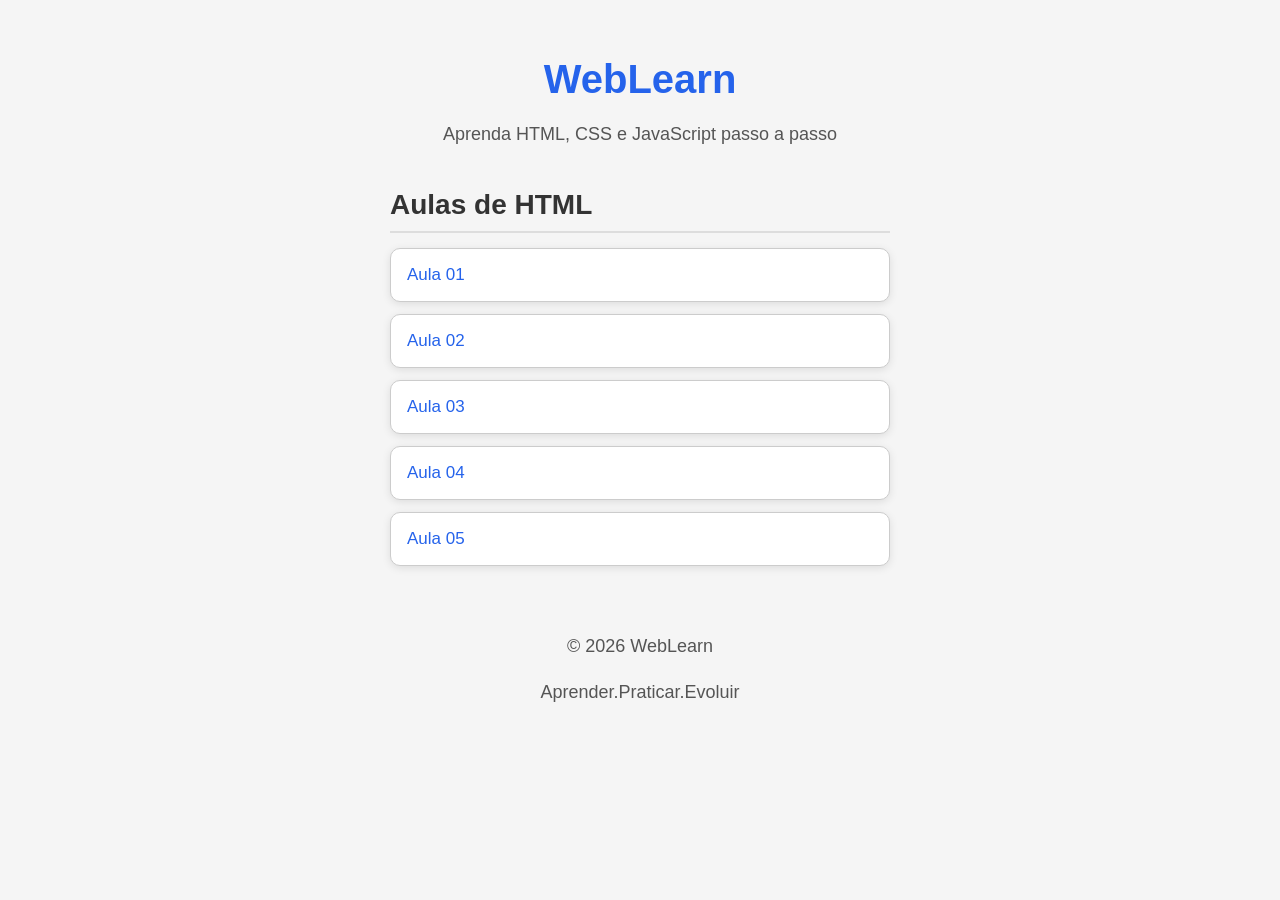
<file: Index.html>
<!DOCTYPE html>
<html lang="pt-MZ">

<head>
  <meta charset="UTF-8">
  <meta name="viewport" content="width=device-width, initial-scale=1">
  <title>WebLearn</title>
  <link rel="stylesheet" href="style.css">
</head>

<body>
  
  <div class="cabecalho">
  <h1>WebLearn</h1>
  
  <p>Aprenda HTML, CSS e JavaScript passo a passo</p>
  </div>
  
  <h2>Aulas de HTML</h2>
  
  <a href="Aula01.html">Aula 01</a>
  <a href="Aula02.html">Aula 02</a>
  <a href="Aula03.html">Aula 03</a>
  <a href="Aula04.html">Aula 04</a>
  <a href="Aula05.html">Aula 05</a>
  
  <br><br>
  <footer>
    <p>© 2026 WebLearn</p>
    <p>Aprender.Praticar.Evoluir</p>
  </footer>
</body>

</html>
</file>
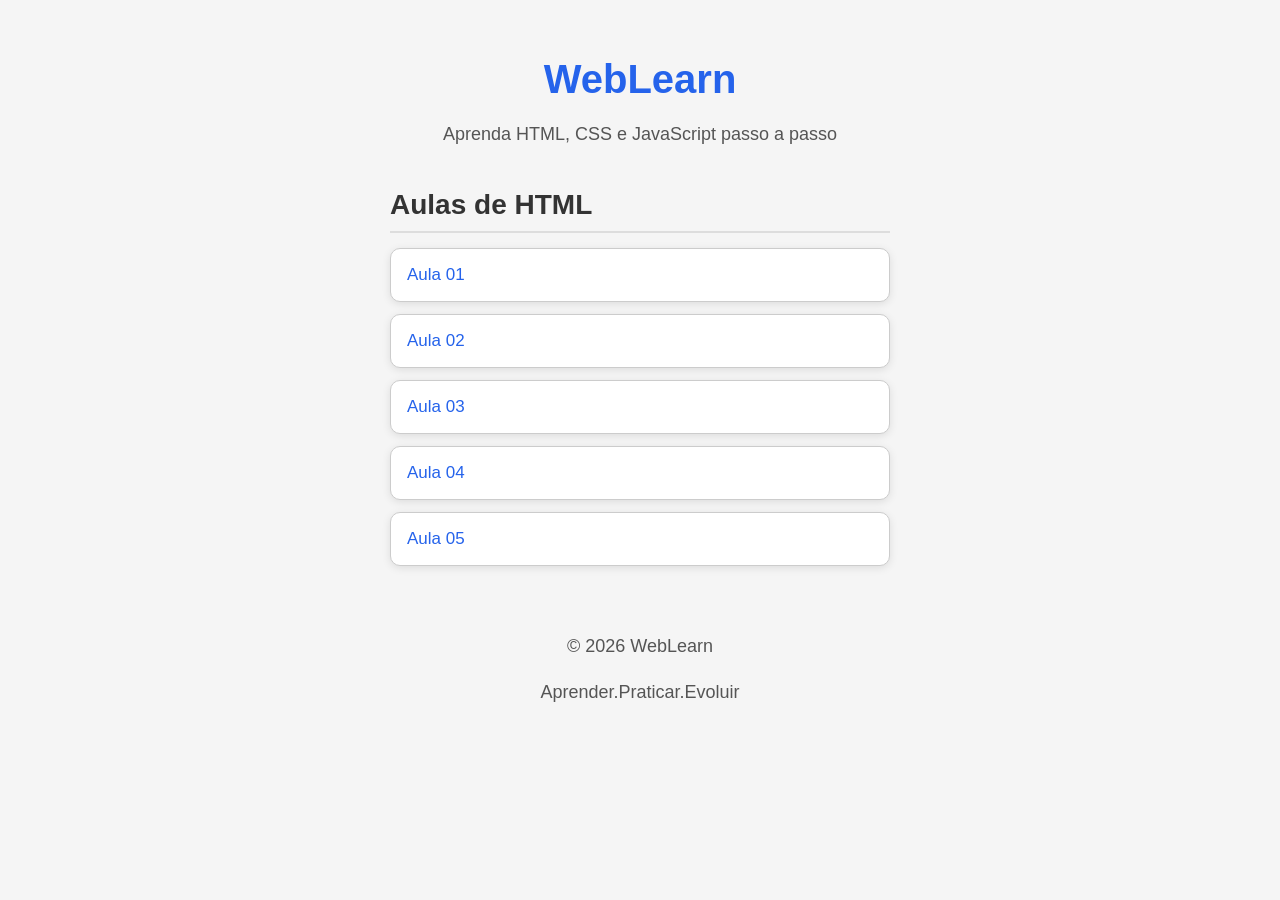
<file: index.html>
<!DOCTYPE html>
<html lang="pt-MZ">

<head>
  <meta name="google-site-verification" content="ET_URR7u-oOW9zGXKzeMF5h7yjJd4vvxtzpNxAhV7Ss" />
  <meta charset="UTF-8">
  <meta name="viewport" content="width=device-width, initial-scale=1">
  <title>WebLearn</title>
  <link rel="stylesheet" href="style.css">
</head>

<body>
  
  <div class="cabecalho">
  <h1>WebLearn</h1>
  
  <p>Aprenda HTML, CSS e JavaScript passo a passo</p>
  </div>
  
  <h2>Aulas de HTML</h2>
  
  <a href="Aula01.html">Aula 01</a>
  <a href="Aula02.html">Aula 02</a>
  <a href="Aula03.html">Aula 03</a>
  <a href="Aula04.html">Aula 04</a>
  <a href="Aula05.html">Aula 05</a>
  
  <br><br>
  <footer>
    <p>© 2026 WebLearn</p>
    <p>Aprender.Praticar.Evoluir</p>
  </footer>
</body>

</html>
</file>
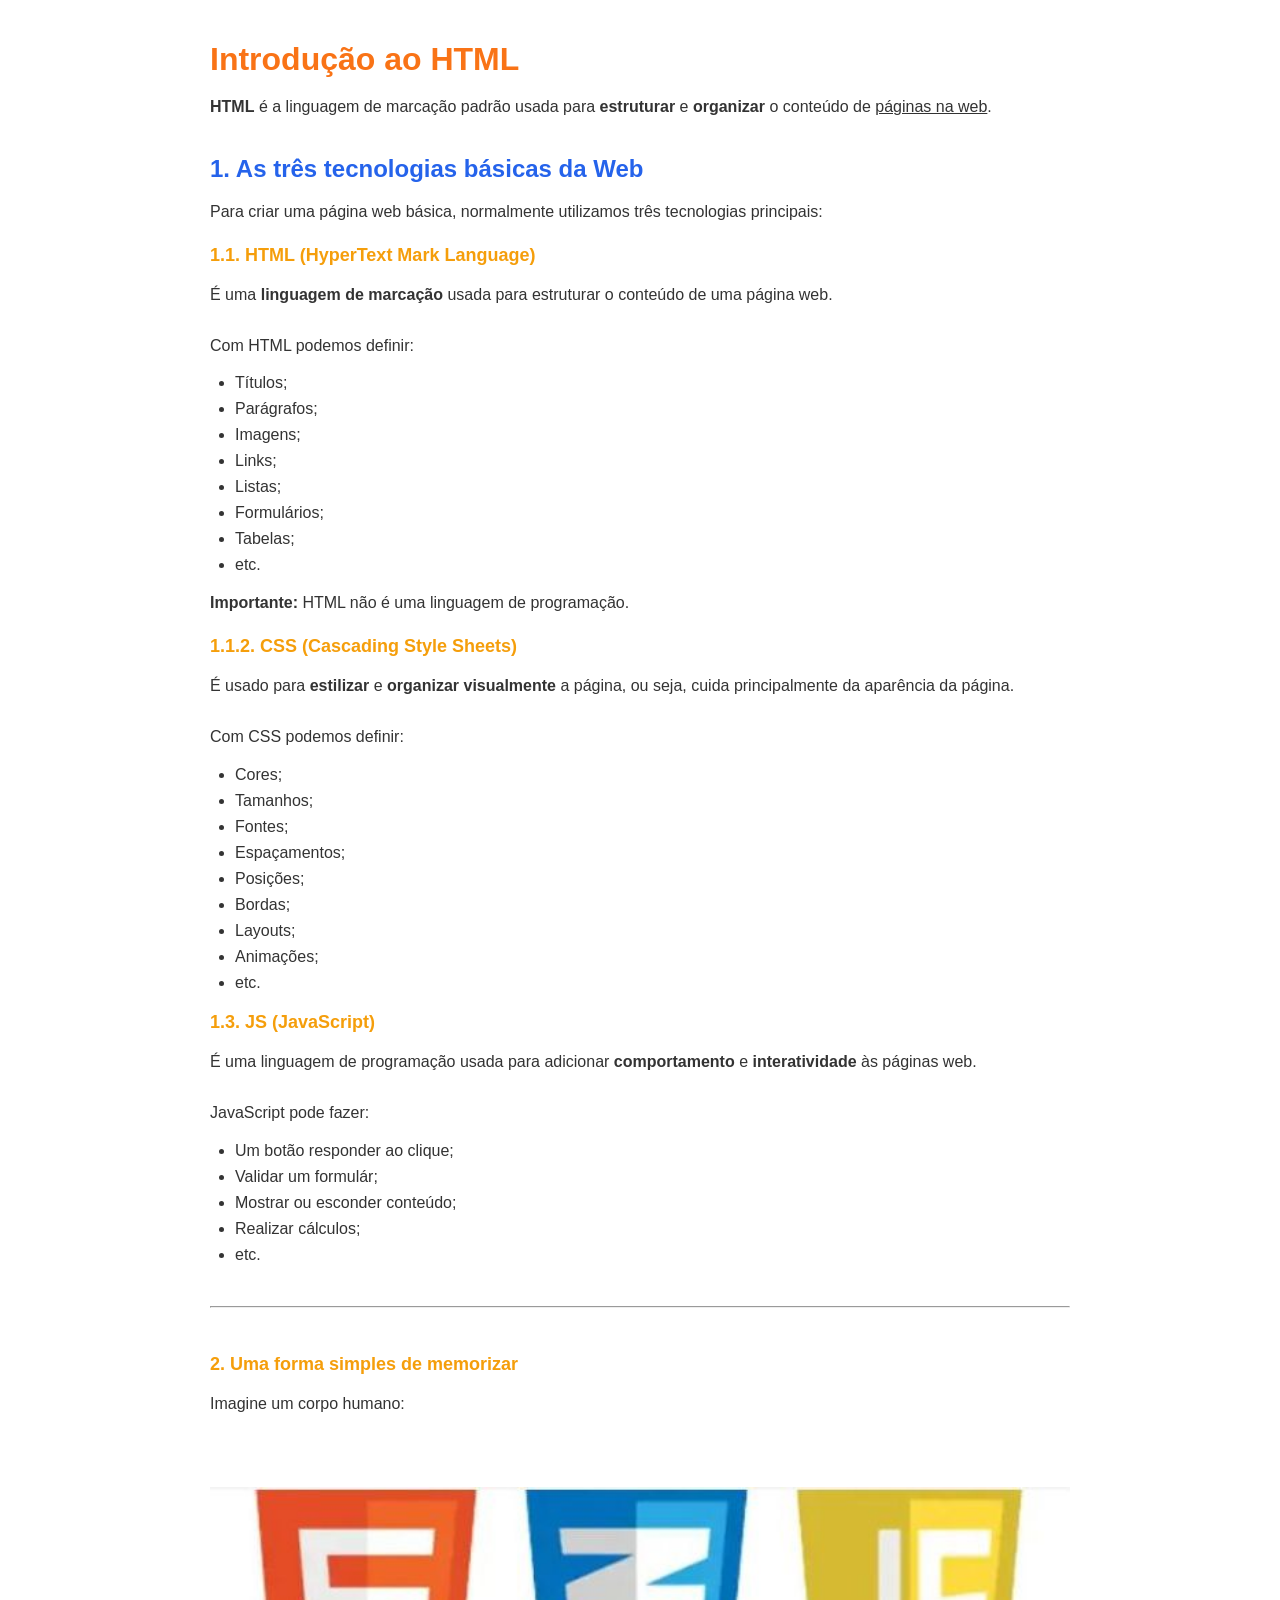
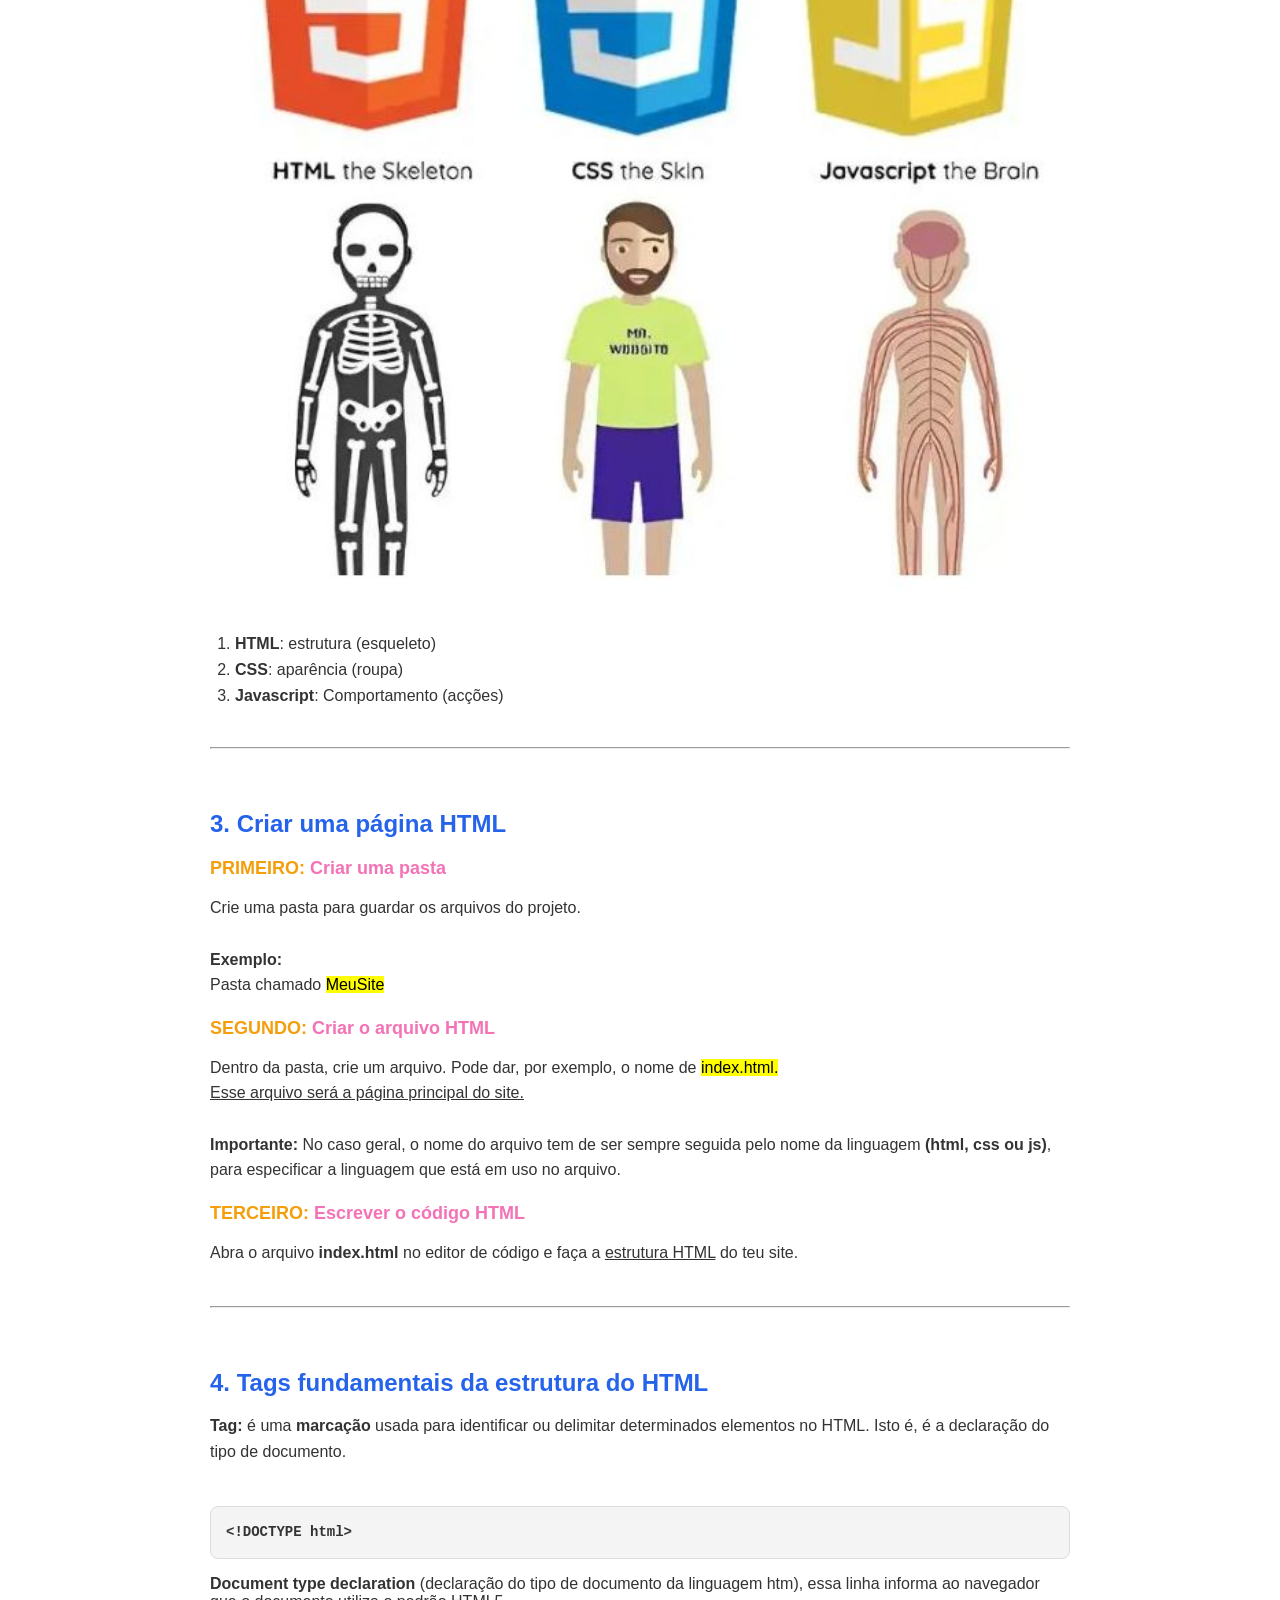
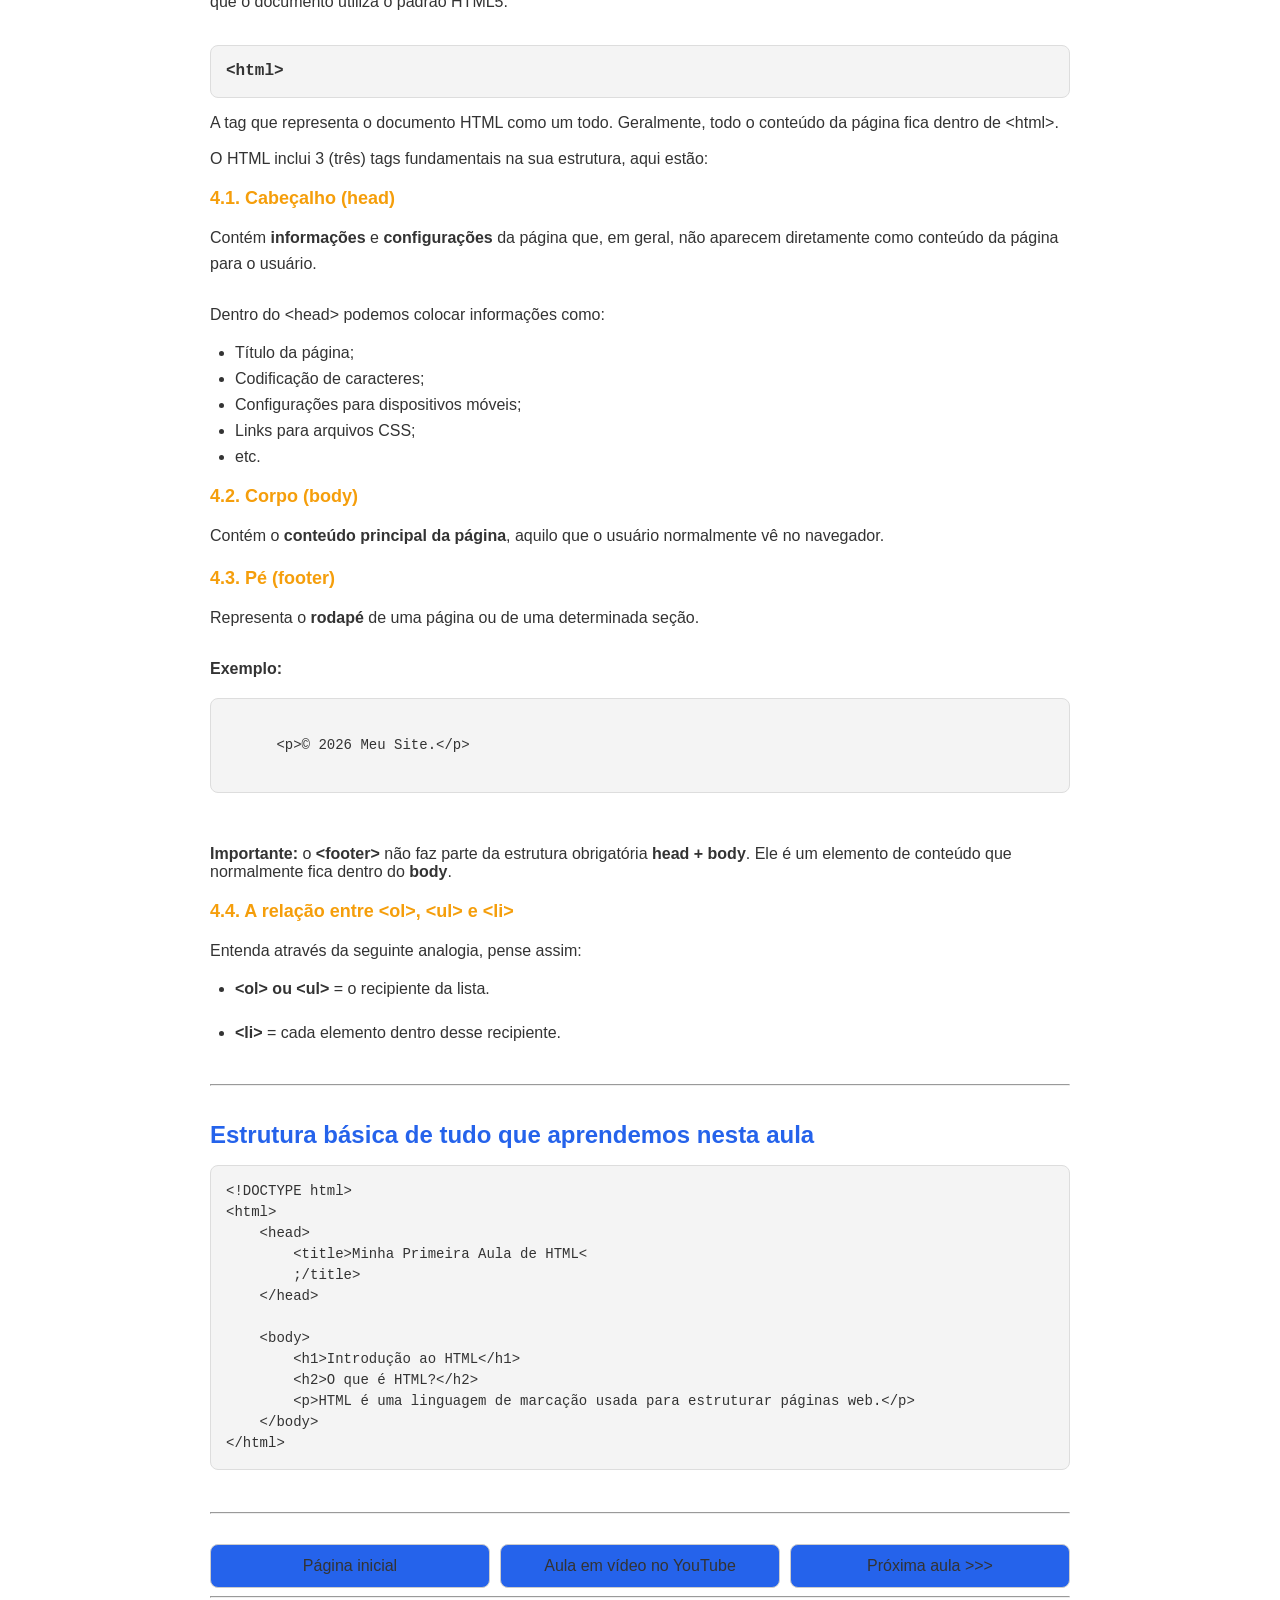
<file: Aula01.html>
<!DOCTYPE html>
<html>

  <head>
    <meta charset="UTF-8">
    <meta name="viewport" content="width=device-width, initial-scale=1">
    <meta name="description" content="Aprenda os fundamentos do HTML, conheça sua estrutura básica e entenda as principais tags usadas para criar páginas web.">
    <title>Introdução ao HTML</title>
    <link rel="stylesheet" href="aulas.css">
  </head>

  <body>
     
    <header class="cabecalho-aula">
       
        <h1>Introdução ao HTML</h1>
       <p><b>HTML</b> é a linguagem de marcação padrão usada para <b>estruturar</b> e <b>organizar</b> o conteúdo de <u>páginas na web</u>.</p>
    </header>
    
       <h2>1. As três tecnologias
       básicas da Web</h2>
       <p>Para criar uma página web
       básica, normalmente
       utilizamos três tecnologias
       principais:</p>
     
      <h3>1.1. HTML (HyperText Mark
       Language)</h3>
    
      <p>É uma <b>linguagem de marcação</b>
       usada para estruturar o
       conteúdo de uma página web.
      
      <br><br>
    
       Com HTML podemos definir:</p>
     
      <ul>
        <li>Títulos;</li>
        <li>Parágrafos;</li>
        <li>Imagens;</li>
        <li>Links;</li> 
        <li>Listas;</li>
        <li>Formulários;</li>
        <li>Tabelas;</li>
        <li>etc.</li>
      </ul>

      <p><strong>Importante:</strong> HTML não é uma
       linguagem de programação.</p>
    
      <h3>1.1.2. CSS (Cascading Style
       Sheets)</h3>
    
      <p>É usado para <b>estilizar</b>
       e <b>organizar visualmente</b> a
       página, ou seja, cuida
       principalmente da aparência
       da página.
       
      <br><br>

       Com CSS podemos definir:</p>
       
      <ul>
       <li>Cores;</li>
       <li>Tamanhos;</li>
       <li>Fontes;</li>
       <li>Espaçamentos;</li>
       <li>Posições; </li>
       <li>Bordas;</li> 
       <li>Layouts;</li>
       <li>Animações;</li> 
       <li>etc.</li>
      </ul>
    
      <h3>1.3. JS (JavaScript)</h3>
    
      <p>É uma linguagem de
       programação usada para
       adicionar <b>comportamento</b> e
       <b>interatividade</b> às páginas
       web.
     
      <br><br>

       JavaScript pode fazer:</p> 
     
      <ul>
       <li>Um botão responder ao
         clique;</li>
       <li>Validar um formulár;</li>
       <li>Mostrar ou esconder
         conteúdo;</li>
       <li>Realizar cálculos;</li>
       <li>etc.</li>
      </ul>
   
      <br>
    
      <hr>
     
      <br>
     
      <h3>2. Uma forma simples de
       memorizar</h3>
      <p>Imagine um corpo humano:</p>
     
      <br><br>
    
      <img src="Screenshot_20260903-113256~2.jpg" width="958">
      <ol>
        <li><b>HTML</b>: estrutura (esqueleto)</li>
        <li><b>CSS</b>: aparência (roupa)</li>
        <li><b>Javascript</b>: Comportamento (acções)</li>
      </ol>    
      <br>
     
      <hr>
    
      <br>
    
      <h2>3. Criar uma página HTML</h2>
      <h3>PRIMEIRO: <span>Criar uma pasta</span></h3>
      <p>Crie uma pasta para guardar
       os arquivos do projeto.<br><br>
      <b>Exemplo:</b> <br>
    Pasta chamado <mark>MeuSite</mark></p>

      <h3>SEGUNDO: <span>Criar o arquivo HTML</span></h3>
      <p>Dentro da pasta, crie um
       arquivo. Pode dar, por
       exemplo, o nome de <mark>index.html.</mark> 
       
      <br>
       
      <u>Esse arquivo será
       a página principal do site.</u>
    
      <br><br>
    
      <strong>Importante:</strong> No caso geral,
       o nome do arquivo tem de
       ser sempre seguida pelo
       nome da linguagem <b>(html, css
       ou js)</b>, para especificar a 
       linguagem que está em uso no
       arquivo.</p>
      <h3>TERCEIRO: <span>Escrever o
       código HTML</span></h3>
      <p>Abra o arquivo <b>index.html</b>
       no editor de código e
       faça a <u>estrutura HTML</u></u> do teu site.</p>
    
      <br>
    
      <hr>
    
      <br>
    
      <h2>4. Tags fundamentais da
       estrutura do HTML</h2>
    
      <p><b>Tag:</b> é uma <b>marcação</b> usada
       para identificar ou
       delimitar determinados
       elementos no HTML. Isto é,
       é a declaração do tipo de
       documento.
    
      <br><br>

      <b><pre><code>&lt;!DOCTYPE html&gt;</code></pre></b>
      <b>Document type declaration</b> (declaração do tipo de documento da linguagem htm), essa linha informa ao
       navegador que o documento
       utiliza o padrão HTML5.
    
      <br><br>
    
      <b><pre><code></code>&lt;html&gt;</code></pre></b>
       A tag que representa o documento HTML como um todo. Geralmente, todo o conteúdo da página fica dentro de &lt;html&gt;.

      <br><br>

       O HTML inclui 3 (três) tags
       fundamentais na sua
       estrutura, aqui estão:</p>
    
      <h3>4.1. Cabeçalho (head)</h3>
    
      <p>Contém <b>informações</b> e
       <b>configurações</b> da página que, em geral, não aparecem
       diretamente como conteúdo
       da página para o usuário.

      <br><br>

       Dentro do &lt;head&gt; podemos
       colocar informações como:</p>

      <ul>
        <li>Título da página;</li>
        <li>Codificação de caracteres;</li>
        <li>Configurações para dispositivos móveis;</li>
        <li>Links para arquivos CSS;</li>
        <li>etc.</li>
      </ul>
    
      <h3>4.2. Corpo (body)</h3>

      <p>Contém o <b>conteúdo principal
       da página</b>, aquilo que o
       usuário normalmente vê no
       navegador.</p>
    
      <h3>4.3. Pé (footer)</h3>
    
      <p>Representa o <b>rodapé</b> de uma
       página ou de uma
       determinada seção.
    
      <br><br>
    
      <b>Exemplo:</b>
      <pre class="codigo"><code>
      &lt;p&gt;© 2026 Meu Site.&lt;/p&gt;
      </code></pre>

      <br><br>

      <strong>Importante:</strong> o <b>&lt;footer&gt;</b> não faz parte da estrutura obrigatória <b>head + body</b>. Ele é um elemento de conteúdo que normalmente fica dentro do <b>body</b>.</p>
    
      <h3>4.4. A relação entre &lt;ol&gt;, &lt;ul&gt; e &lt;li&gt;</h3>
    
      <p>Entenda através da seguinte
    analogia, pense assim:</p>
    
      <ul>
    
        <li><b>&lt;ol&gt; ou &lt;ul&gt;</b> = o
       recipiente da lista.</li>
    
      <br>
    
        <li><b>&lt;li&gt;</b> = cada elemento
    dentro desse recipiente.</li>
    
      </ul>
    
      <br>
      <hr>
    
      <!-- ESTRUTURA HTML NA IMAGEM -->
      <h2>Estrutura básica de tudo que aprendemos nesta aula</h2>
    
      <pre><code>&lt;!DOCTYPE html&gt; 
&lt;html&gt; 
    &lt;head&gt;
        &lt;title&gt;Minha Primeira Aula de HTML&lt
        ;/title&gt;
    &lt;/head&gt;
    
    &lt;body&gt;
        &lt;h1&gt;Introdução ao HTML&lt;/h1&gt;
        &lt;h2&gt;O que é HTML?&lt;/h2&gt;
        &lt;p&gt;HTML é uma linguagem de marcação usada para estruturar páginas web.&lt;/p&gt;
    &lt;/body&gt;
&lt;/html&gt;</code></pre>
 
      <br>
      <hr>
      <nav class="navegacao-aula">
       <a href="index.html">Página inicial</a>
       <a href="https://youtu.be/0EfWmBJA3hU?si=lnP4Y-QdEDq8Ua_d" target="_blank">Aula em vídeo no YouTube</a>
        <a href="Aula02.html">Próxima aula >>></a>
     </nav>
     <hr>
   
  </body>
  
</html>
</file>
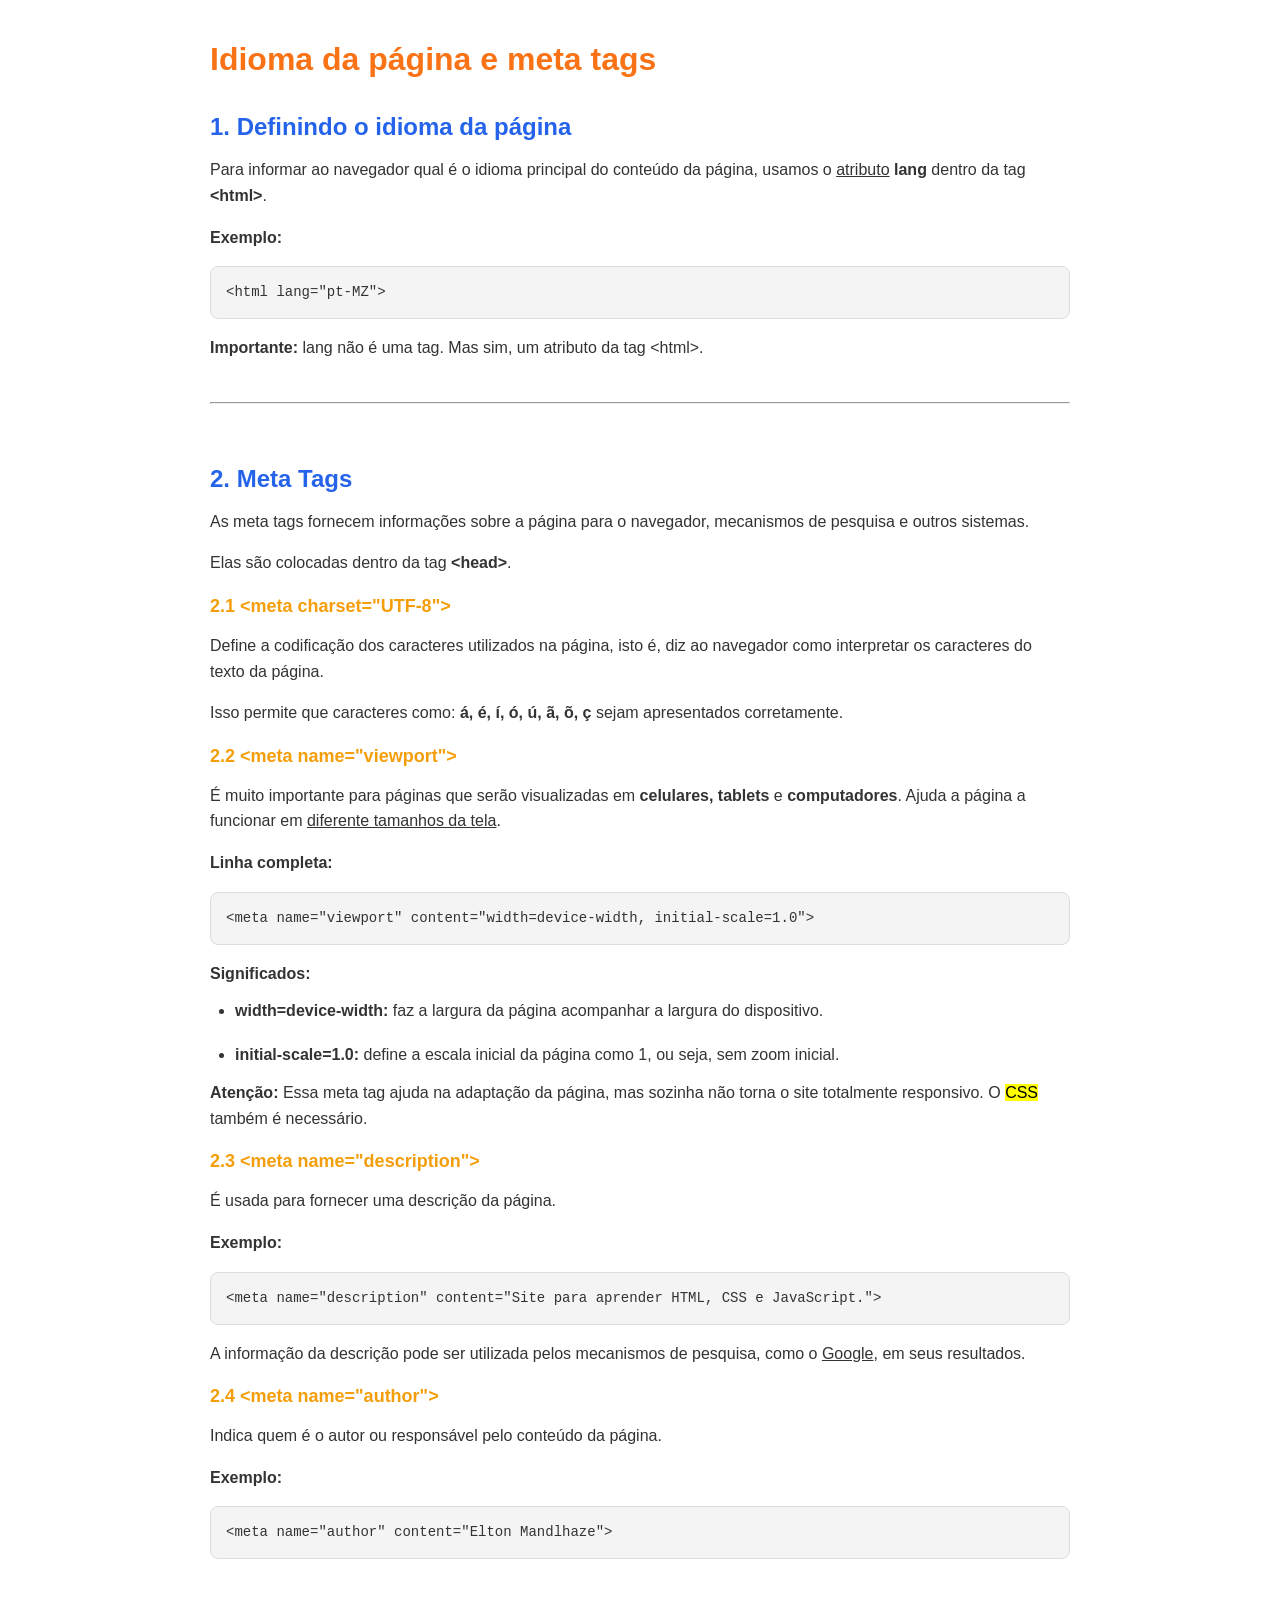
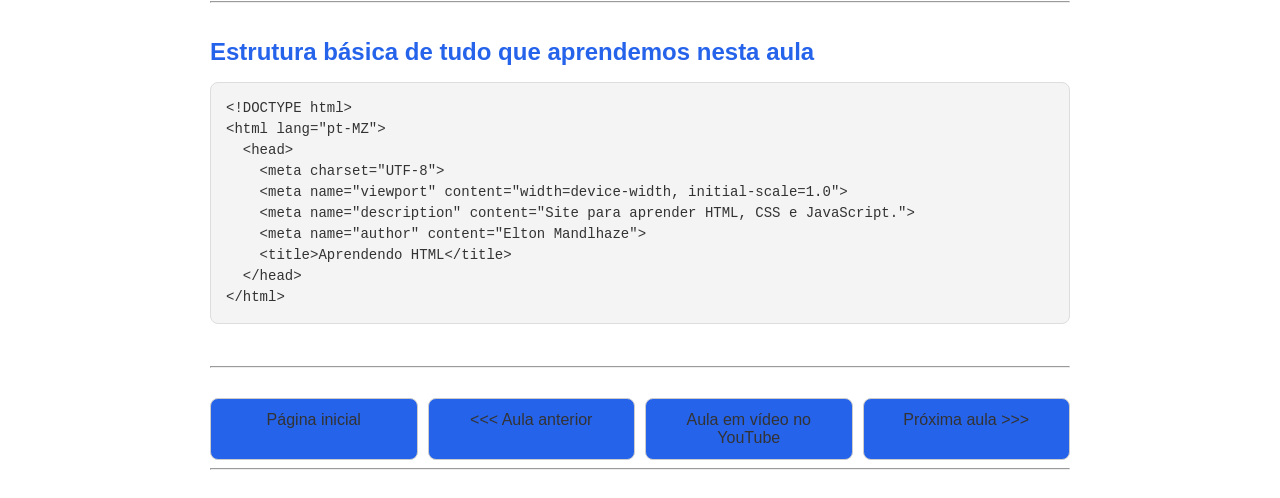
<file: Aula02.html>
<!DOCTYPE html>
<html lang="pt-mz">

<head>
  <meta charset="UTF-8">
  <meta name="viewport" content="width=device-width, initial-scale=1">
  <meta "description" content="Aprenda a definir o idioma de uma página HTML e a usar as principais meta tags, como charset, viewport, description e author.">
  <meta "author" content ="Tinno">
  <title>Meta Tags e Idioma da Página</title>
  <link rel="stylesheet" href="aulas.css">
</head>

<body>
  <h1>Idioma da página e meta tags</h1>
  <h2>1. Definindo o idioma da página</h2>
  <p>Para informar ao navegador qual é o idioma principal do conteúdo da página, usamos o <u>atributo</u> <b>lang</b> dentro da tag <b>&lt;html&gt;</b>.</p>
  <p><b>Exemplo:</b>
   <pre class="codigo"><code>&lt;html lang="pt-MZ"&gt;</code></pre></p>
  <p><strong>Importante:</strong> lang não é uma tag. Mas sim, um atributo da tag &lt;html&gt;.</p>
  
  <br>
  <hr>
  <br>
  
  <h2>2. Meta Tags</h2>
  <p>As meta tags fornecem informações sobre a página para o navegador, mecanismos de pesquisa e outros sistemas.</p>
  <p>Elas são colocadas dentro da tag <b>&lt;head&gt;</b>.</p>
  
  <h3>2.1 &lt;meta charset="UTF-8"&gt;</h3>

  <p>Define a codificação dos caracteres utilizados na página, isto é, diz ao navegador como interpretar os caracteres do texto da página.</p>
  <p>Isso permite que caracteres como: <b>á, é, í, ó, ú, ã, õ, ç </b>sejam apresentados corretamente.</p>

  <h3>2.2 &lt;meta name="viewport"&gt;</h3>
  <p>É muito importante para páginas que serão visualizadas em <b>celulares, tablets</b> e <b>computadores</b>. Ajuda a página a funcionar em <u>diferente tamanhos da tela</u>.</p>
  <p><strong>Linha completa:</strong> <pre class="codigo"><code>&lt;meta name="viewport" content="width=device-width, initial-scale=1.0"&gt;</code></pre></p>
  <p><b>Significados:</b></p>
  <ul>
    <li><b>width=device-width:</b> faz a
   largura da página acompanhar a
   largura do dispositivo.</li>
   <br>
    <li><b>initial-scale=1.0:</b> define a escala inicial da página como 1, ou seja, sem zoom inicial.</li> 
    </ul>
  <p><strong>Atenção:</strong> Essa meta tag ajuda na adaptação da página, mas sozinha não torna o site totalmente responsivo. O <mark>CSS</mark> também é necessário. </p>

  <h3>2.3 &lt;meta name="description"&gt;</h3>
  <p>É usada para fornecer uma descrição da página.</p>
  <p><b>Exemplo:</b><pre class="codigo"><code>&lt;meta name="description" content="Site para aprender HTML, CSS e JavaScript."&gt;</code></pre></p>
  <p>A informação da descrição pode ser utilizada pelos mecanismos de pesquisa, como o <u>Google</u>, em seus resultados.</p>

  <h3>2.4 &lt;meta name="author"&gt;</h3>
  <p>Indica quem é o autor ou responsável pelo conteúdo da página.</p>

  <p><b>Exemplo:</b> <pre class="codigo"><code>&lt;meta name="author" content="Elton Mandlhaze"&gt;</code></pre></p>
  
  <br>
  <hr>
  <!-- ESTRUTURA HTML NA IMAGEM -->
  <h2>Estrutura básica de tudo que aprendemos nesta aula</h2>
  
  <pre><code>&lt;!DOCTYPE html&gt;
&lt;html lang="pt-MZ"&gt;
  &lt;head&gt;
    &lt;meta charset="UTF-8"&gt;
    &lt;meta name="viewport" content="width=device-width, initial-scale=1.0"&gt;
    &lt;meta name="description" content="Site para aprender HTML, CSS e JavaScript."&gt;
    &lt;meta name="author" content="Elton Mandlhaze"&gt;
    &lt;title&gt;Aprendendo HTML&lt;/title&gt;
  &lt;/head&gt;
&lt;/html&gt;
</pre></code>
  
  <br>
  <hr>
  <nav class="navegacao-aula">
  <a href="index.html">Página inicial</a>
  <a href="Aula01.html"><<< Aula anterior</a>
  <a href="https://youtu.be/C3JFW7oIq1I?si=-gDB0_Gdl78oNMWk">Aula em vídeo no YouTube</a> 
  <a href="Aula03.html">Próxima aula >>></a>
  </nav>
  <hr>
  
</body>

</html>
</file>
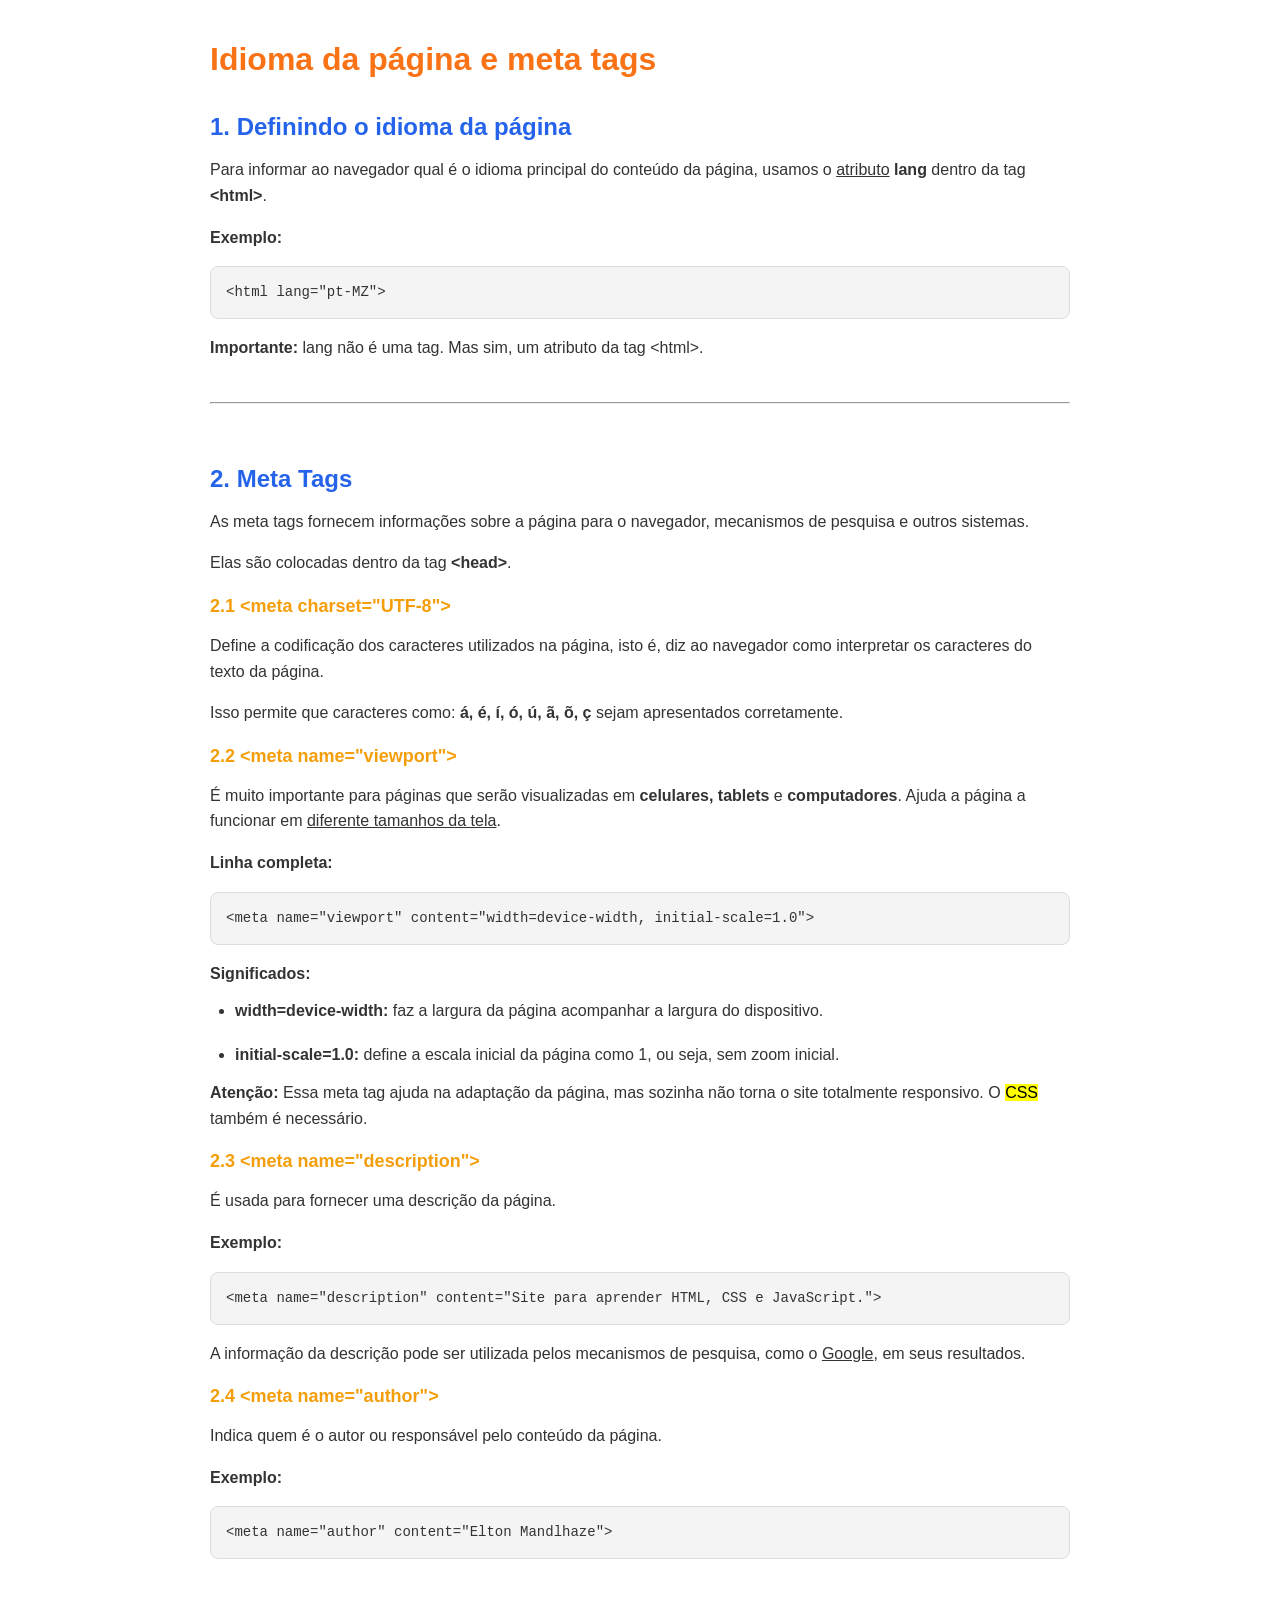
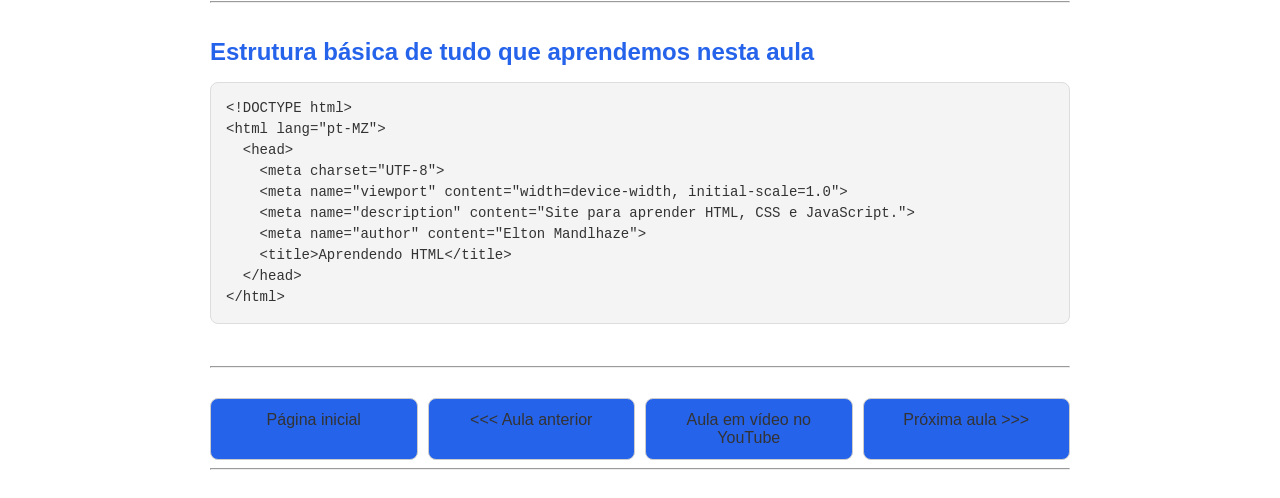
<file: aula02.html>
<!DOCTYPE html>
<html lang="pt-mz">

<head>
  <meta charset="UTF-8">
  <meta name="viewport" content="width=device-width, initial-scale=1">
  <meta "description" content="Aprenda a definir o idioma de uma página HTML e a usar as principais meta tags, como charset, viewport, description e author.">
  <meta "author" content ="Tinno">
  <title>Meta Tags e Idioma da Página</title>
  <link rel="stylesheet" href="aulas.css">
</head>

<body>
  <h1>Idioma da página e meta tags</h1>
  <h2>1. Definindo o idioma da página</h2>
  <p>Para informar ao navegador qual é o idioma principal do conteúdo da página, usamos o <u>atributo</u> <b>lang</b> dentro da tag <b>&lt;html&gt;</b>.</p>
  <p><b>Exemplo:</b>
   <pre class="codigo"><code>&lt;html lang="pt-MZ"&gt;</code></pre></p>
  <p><strong>Importante:</strong> lang não é uma tag. Mas sim, um atributo da tag &lt;html&gt;.</p>
  
  <br>
  <hr>
  <br>
  
  <h2>2. Meta Tags</h2>
  <p>As meta tags fornecem informações sobre a página para o navegador, mecanismos de pesquisa e outros sistemas.</p>
  <p>Elas são colocadas dentro da tag <b>&lt;head&gt;</b>.</p>
  
  <h3>2.1 &lt;meta charset="UTF-8"&gt;</h3>

  <p>Define a codificação dos caracteres utilizados na página, isto é, diz ao navegador como interpretar os caracteres do texto da página.</p>
  <p>Isso permite que caracteres como: <b>á, é, í, ó, ú, ã, õ, ç </b>sejam apresentados corretamente.</p>

  <h3>2.2 &lt;meta name="viewport"&gt;</h3>
  <p>É muito importante para páginas que serão visualizadas em <b>celulares, tablets</b> e <b>computadores</b>. Ajuda a página a funcionar em <u>diferente tamanhos da tela</u>.</p>
  <p><strong>Linha completa:</strong> <pre class="codigo"><code>&lt;meta name="viewport" content="width=device-width, initial-scale=1.0"&gt;</code></pre></p>
  <p><b>Significados:</b></p>
  <ul>
    <li><b>width=device-width:</b> faz a
   largura da página acompanhar a
   largura do dispositivo.</li>
   <br>
    <li><b>initial-scale=1.0:</b> define a escala inicial da página como 1, ou seja, sem zoom inicial.</li> 
    </ul>
  <p><strong>Atenção:</strong> Essa meta tag ajuda na adaptação da página, mas sozinha não torna o site totalmente responsivo. O <mark>CSS</mark> também é necessário. </p>

  <h3>2.3 &lt;meta name="description"&gt;</h3>
  <p>É usada para fornecer uma descrição da página.</p>
  <p><b>Exemplo:</b><pre class="codigo"><code>&lt;meta name="description" content="Site para aprender HTML, CSS e JavaScript."&gt;</code></pre></p>
  <p>A informação da descrição pode ser utilizada pelos mecanismos de pesquisa, como o <u>Google</u>, em seus resultados.</p>

  <h3>2.4 &lt;meta name="author"&gt;</h3>
  <p>Indica quem é o autor ou responsável pelo conteúdo da página.</p>

  <p><b>Exemplo:</b> <pre class="codigo"><code>&lt;meta name="author" content="Elton Mandlhaze"&gt;</code></pre></p>
  
  <br>
  <hr>
  <!-- ESTRUTURA HTML NA IMAGEM -->
  <h2>Estrutura básica de tudo que aprendemos nesta aula</h2>
  
  <pre><code>&lt;!DOCTYPE html&gt;
&lt;html lang="pt-MZ"&gt;
  &lt;head&gt;
    &lt;meta charset="UTF-8"&gt;
    &lt;meta name="viewport" content="width=device-width, initial-scale=1.0"&gt;
    &lt;meta name="description" content="Site para aprender HTML, CSS e JavaScript."&gt;
    &lt;meta name="author" content="Elton Mandlhaze"&gt;
    &lt;title&gt;Aprendendo HTML&lt;/title&gt;
  &lt;/head&gt;
&lt;/html&gt;
</pre></code>
  
  <br>
  <hr>
  <nav class="navegacao-aula">
  <a href="Index.html">Página inicial</a>
  <a href="Aula01.html"><<< Aula anterior</a>
  <a href="https://youtu.be/C3JFW7oIq1I?si=-gDB0_Gdl78oNMWk">Aula em vídeo no YouTube</a> 
  <a href="Aula03.html">Próxima aula >>></a>
  </nav>
  <hr>
  
</body>

</html>
</file>
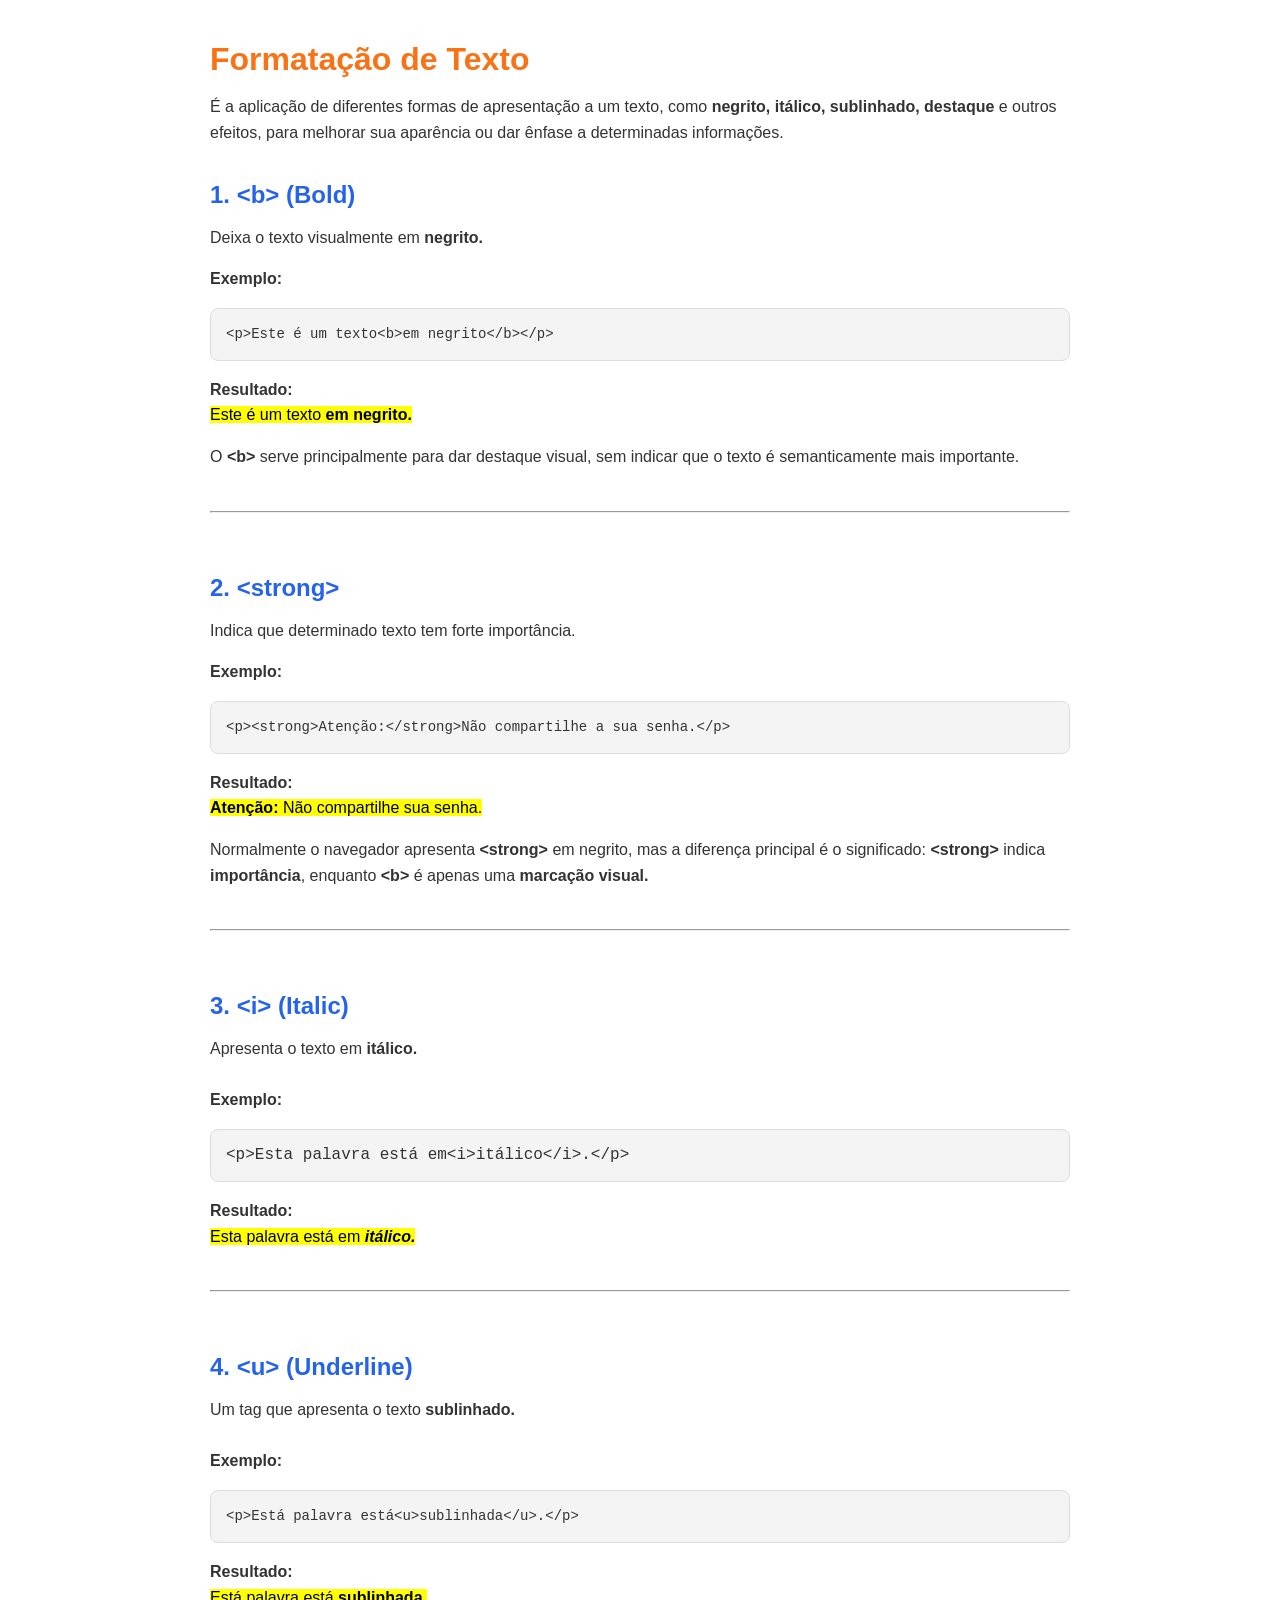
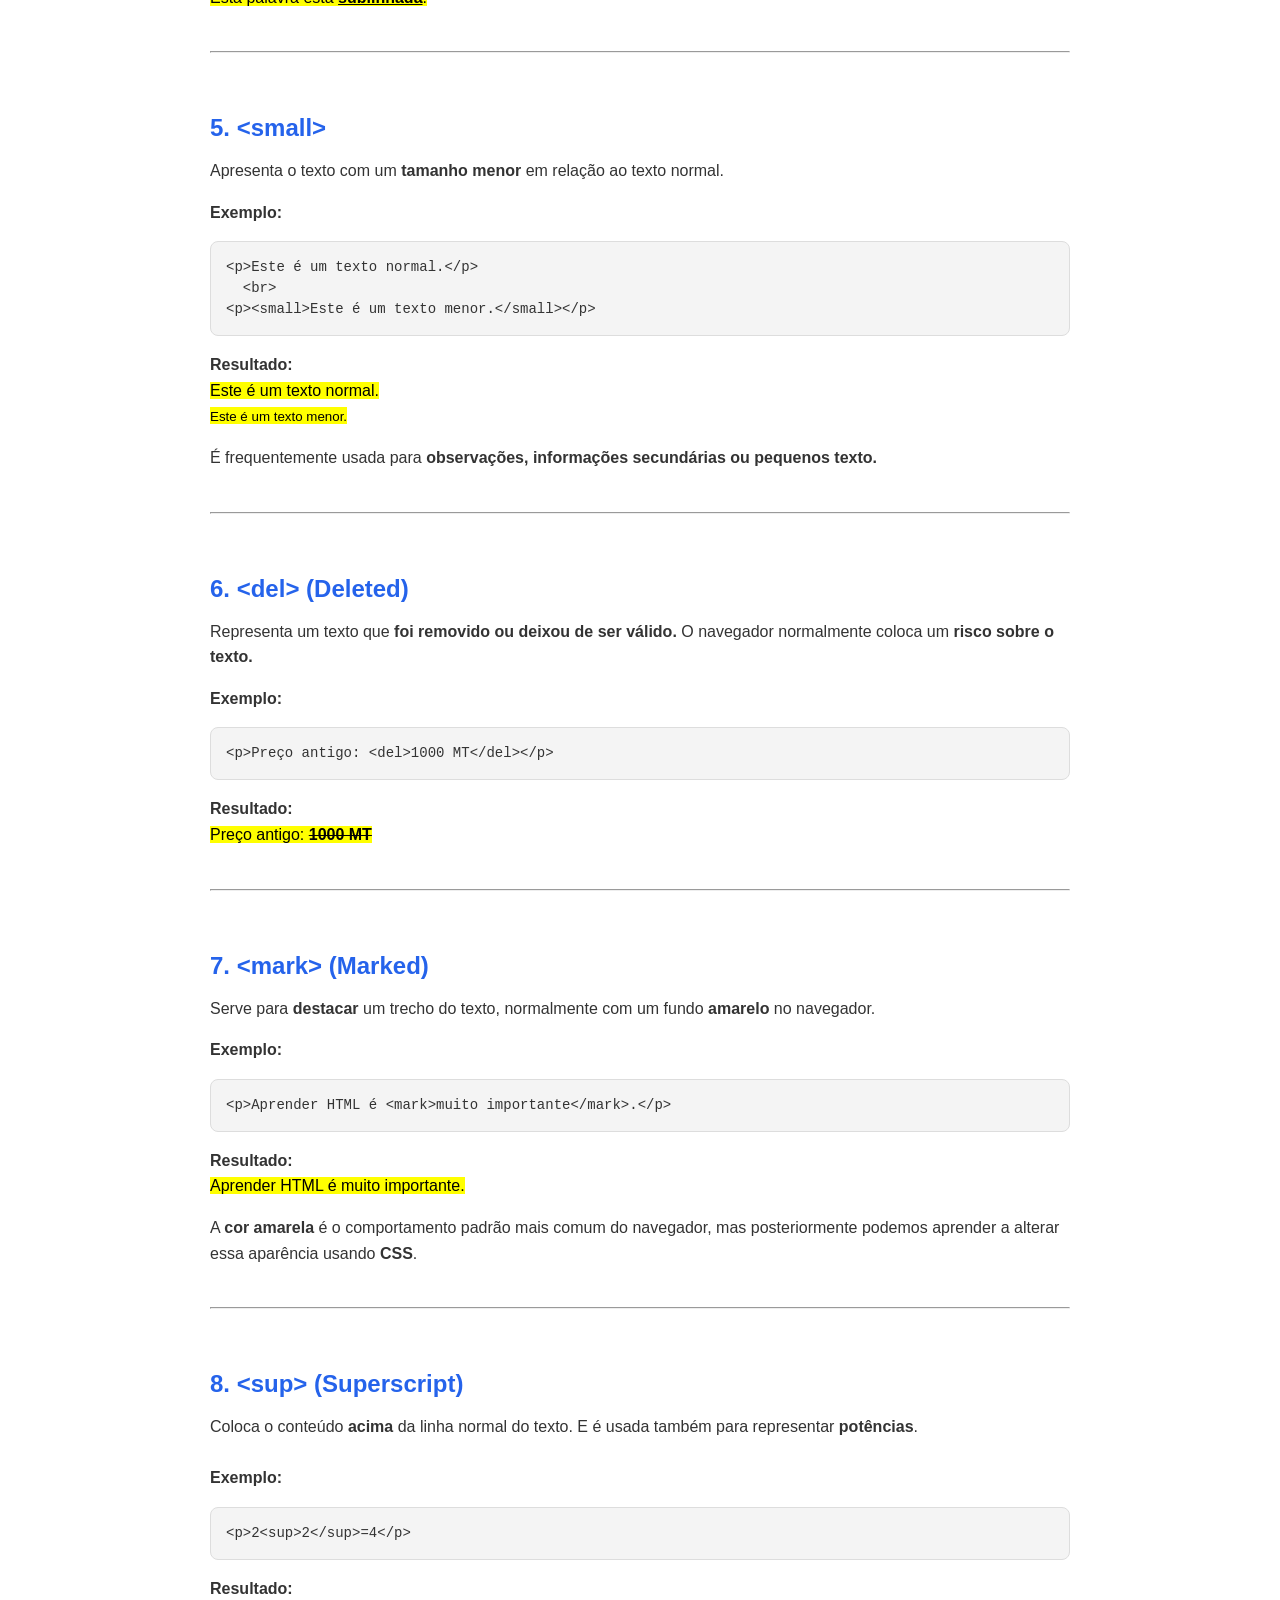
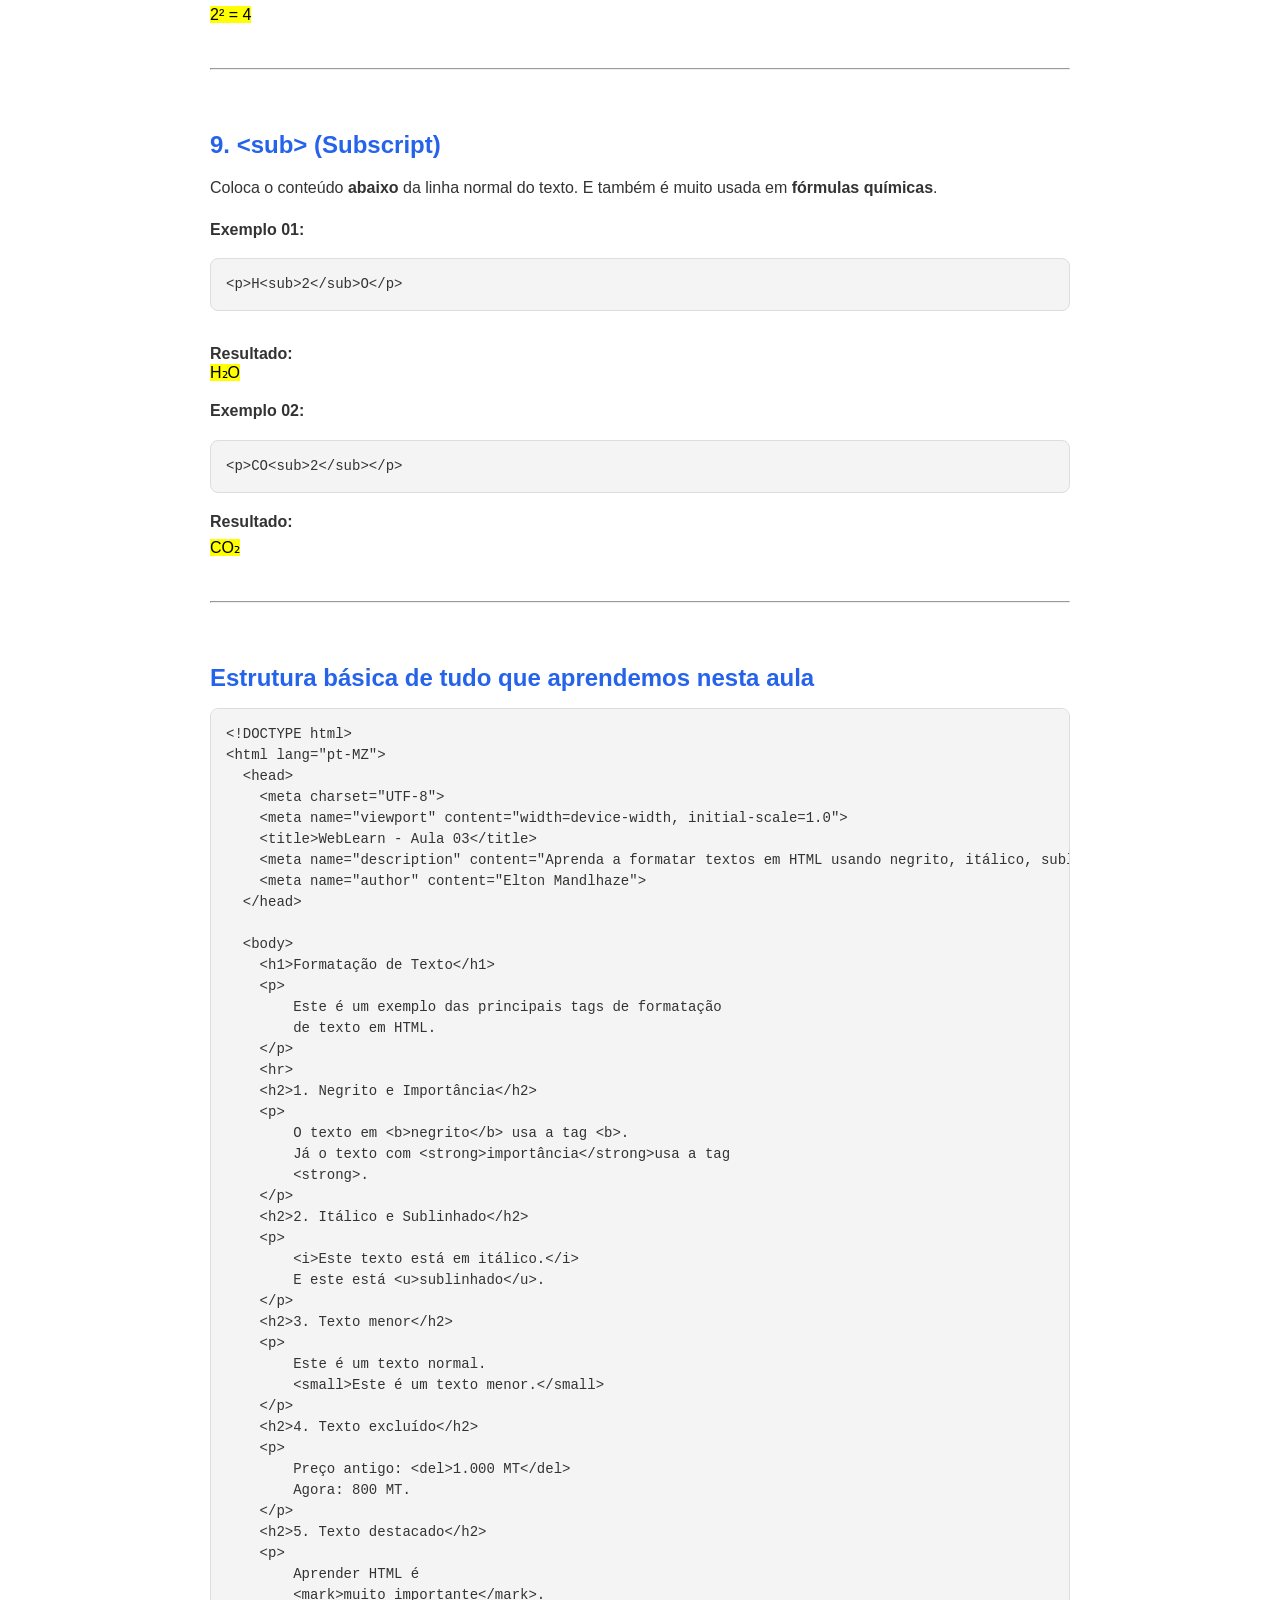
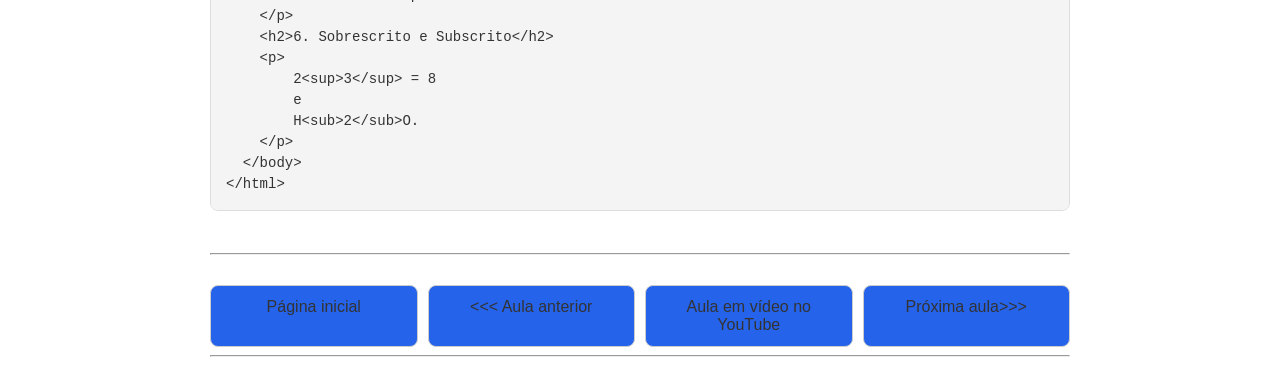
<file: Aula03.html>
<!DOCTYPE html>
<html>

<head>
  <meta charset="UTF-8">
  <meta name="viewport" content="width=device-width, initial-scale=1">
  <meta name="description" content="Aprenda a formatar textos em HTML usando negrito, itálico,sublinhado, destaque, texto excluído, sobrescrito e subscrito.">
</head>
  <title>Formatação</title>
  <link rel="stylesheet" href="aulas.css">
</head>

<body>
  <h1>Formatação de Texto</h1>
  <p>É a aplicação de diferentes formas de apresentação a um texto, como <b>negrito, itálico, sublinhado, destaque</b> e outros efeitos, para melhorar sua aparência ou dar ênfase a determinadas informações.</p>
  <h2>1. &lt;b&gt; (Bold)</h2>
  <p>Deixa o texto visualmente em <b>negrito.</b></p>
  <p><b>Exemplo:</b> <pre class="codigo"><code>&lt;p&gt;Este é um texto&lt;b&gt;em negrito&lt;/b&gt;&lt;/p&gt;</code></pre>
  <p><b>Resultado:</b><br>
  <mark>Este é um texto <b>em negrito.</b></mark></p>

  <p>O <b>&lt;b&gt;</b> serve principalmente para dar destaque visual, sem indicar que o texto é semanticamente mais importante.</p>

  <br>
  <hr>
  <br>
  <h2>2. &lt;strong&gt;</h2>

  <p>Indica que determinado texto tem forte importância.</p>
  <p><b>Exemplo:</b> <pre class="codigo"><code>&lt;p&gt;&lt;strong&gt;Atenção:&lt;/strong&gt;Não compartilhe a sua senha.&lt;/p&gt;</code></pre></p>
  <p><b>Resultado:</b><br>
    <mark><strong>Atenção:</strong> Não compartilhe sua senha.</mark></p>
  <p>Normalmente o navegador
    apresenta <b>&lt;strong&gt;</b> em negrito, mas a diferença principal é
    o significado: <b>&lt;strong&gt;</b>
    indica <b>importância</b>, enquanto <b>&lt;b&gt;</b> é apenas uma <b>marcação
    visual.</b></p>
  
  <br>
  <hr>
  <br>
  
  <h2>3. &lt;i&gt; (Italic)</h2>
  <p>Apresenta o texto em <b>itálico.</b><br><br>
   <b>Exemplo:</b> <pre class="codigo"><code></code>&lt;p&gt;Esta palavra está em&lt;i&gt;itálico&lt;/i&gt;.&lt;/p&gt;</code></pre></p>
  <p><b>Resultado:</b><br>
    <mark>Esta palavra está em<b><i> itálico.</i></b></mark></p>
   
  <br>
  <hr>
  <br>
   
  <h2>4. &lt;u&gt; (Underline)</h2>
  <p>Um tag que apresenta o texto <b>sublinhado.</b><br><br><b>Exemplo:</b> <pre class="codigo"><code>&lt;p&gt;Está palavra está&lt;u&gt;sublinhada&lt;/u&gt;.&lt;/p&gt;</code></pre>
  <p><b>Resultado:</b><br>
     <mark>Está palavra está <b><u>sublinhada</u></b>.</mark></p>
     
  <br>
  <hr>
  <br>
    
  <h2>5. &lt;small&gt;</h2>
  <p>Apresenta o texto com um <b>tamanho menor</b> em relação ao texto normal.</p>
  <p><b>Exemplo:</b> <pre class="codigo"><code>&lt;p&gt;Este é um texto normal.&lt;/p&gt;
  &lt;br&gt;
&lt;p&gt;&lt;small&gt;Este é um texto menor.&lt;/small&gt;&lt;/p&gt;</code></pre></p>
  <p><b>Resultado:</b></b><br> 
    <mark>Este é um texto normal.<br>
    <small>Este é um texto menor.</small></mark></p>
  <p>É frequentemente usada para <b>observações, informações secundárias ou pequenos texto.</b></p>
  
  <br>
  <hr>
  <br>
  
  <h2>6. &lt;del&gt; (Deleted)</h2>
  <p>Representa um texto que <b>foi removido ou deixou de ser válido.</b> O navegador normalmente coloca um <b>risco sobre o texto.</b></p>
  <p><b>Exemplo:</b> <pre class="codigo"><code>&lt;p&gt;Preço antigo: &lt;del&gt;1000 MT&lt;/del&gt;&lt;/p&gt;</code></pre></p>
  <p><b>Resultado:</b><br>
  <mark>Preço antigo: <b><del>1000 MT</del></b></mark></p>
  
  <br>
  <hr>
  <br>
  
  <h2>7. &lt;mark&gt; (Marked)</h2>
   <p>Serve para <b>destacar</b> um trecho do texto, normalmente com um fundo <b>amarelo</b> no navegador.</p>
  <p><b>Exemplo:</b> <pre class="codigo"><code>&lt;p&gt;Aprender HTML é &lt;mark&gt;muito importante&lt;/mark&gt;.&lt;/p&gt;</code></pre></p>
  <p><b>Resultado:</b><br>
  <mark>Aprender HTML é muito importante.</mark></p>

  <p>A <b>cor amarela</b> é o comportamento padrão mais comum do navegador, mas posteriormente podemos aprender a alterar essa aparência usando <b>CSS</b>.</p>
  
  <br>
  <hr>
  <br>
  <h2>8. &lt;sup&gt; (Superscript)</h2>
  <p>Coloca o conteúdo <b>acima</b> da linha normal do texto. E é usada também para representar <b>potências</b>.<br><br>
  <b>Exemplo:</b> <pre class="codigo"><code>&lt;p&gt;2&lt;sup&gt;2&lt;/sup&gt;=4&lt;/p&gt;</code></pre></p>
  <p><b>Resultado:</b><br>
  <mark>2² = 4</mark></p>
  
  <br>
  <hr>
  <br>
  <h2>9. &lt;sub&gt; (Subscript)</h2>
  <p>Coloca o conteúdo <b>abaixo</b> da linha normal do texto. E também é muito usada em <b>fórmulas químicas</b>.</p>
  <p><b>Exemplo 01:</b> <pre class="codigo"><code>&lt;p&gt;H&lt;sub&gt;2&lt;/sub&gt;O&lt;/p&gt;</code></pre><br>
  <b>Resultado:</b><br>
  <mark>H₂O</mark></p>
  <p><b>Exemplo 02:</b> <pre class="codigo"><code>&lt;p&gt;CO&lt;sub&gt;2&lt;/sub&gt;&lt;/p&gt;</code></pre></p>
  <p><b>Resultado:</b><br>
  <mark>CO₂</mark></p>

<br>
<hr>
<br>

<!-- ESTRUTURA HTML NA IMAGEM -->
<h2>Estrutura básica de tudo que aprendemos nesta aula</h2>
 <pre><code>&lt;!DOCTYPE html&gt;
&lt;html lang="pt-MZ"&gt;
  &lt;head&gt;
    &lt;meta charset="UTF-8"&gt;
    &lt;meta name="viewport" content="width=device-width, initial-scale=1.0"&gt;
    &lt;title&gt;WebLearn - Aula 03&lt;/title&gt;
    &lt;meta name="description" content="Aprenda a formatar textos em HTML usando negrito, itálico, sublinhado, destaque, texto excluído, sobrescrito e subscrito."&gt;
    &lt;meta name="author" content="Elton Mandlhaze"&gt;
  &lt;/head&gt;

  &lt;body&gt;
    &lt;h1&gt;Formatação de Texto&lt;/h1&gt;
    &lt;p&gt;
        Este é um exemplo das principais tags de formatação
        de texto em HTML.
    &lt;/p&gt;
    &lt;hr&gt;
    &lt;h2&gt;1. Negrito e Importância&lt;/h2&gt;
    &lt;p&gt;
        O texto em &lt;b&gt;negrito&lt;/b&gt; usa a tag &lt;b&gt;.
        Já o texto com &lt;strong&gt;importância&lt;/strong&gt;usa a tag
        &lt;strong&gt;.
    &lt;/p&gt;
    &lt;h2&gt;2. Itálico e Sublinhado&lt;/h2&gt;
    &lt;p&gt;
        &lt;i&gt;Este texto está em itálico.&lt;/i&gt;
        E este está &lt;u&gt;sublinhado&lt;/u&gt;.
    &lt;/p&gt;
    &lt;h2&gt;3. Texto menor&lt;/h2&gt;
    &lt;p&gt;
        Este é um texto normal.
        &lt;small&gt;Este é um texto menor.&lt;/small&gt;
    &lt;/p&gt;
    &lt;h2&gt;4. Texto excluído&lt;/h2&gt;
    &lt;p&gt;
        Preço antigo: &lt;del&gt;1.000 MT&lt;/del&gt;
        Agora: 800 MT.
    &lt;/p&gt;
    &lt;h2&gt;5. Texto destacado&lt;/h2&gt;
    &lt;p&gt;
        Aprender HTML é
        &lt;mark&gt;muito importante&lt;/mark&gt;.
    &lt;/p&gt;
    &lt;h2&gt;6. Sobrescrito e Subscrito&lt;/h2&gt;
    &lt;p&gt;
        2&lt;sup&gt;3&lt;/sup&gt; = 8
        e
        H&lt;sub&gt;2&lt;/sub&gt;O.
    &lt;/p&gt;
  &lt;/body&gt;
&lt;/html&gt; 
</pre></code>

<br>
<hr>
<nav class="navegacao-aula">
<a href="index.html">Página inicial</a>
<a href="Aula02.html"><<< Aula anterior</a>
<a href="https://youtu.be/MBTuCWMu9OY?si=8E1GP01vxz8u1wHY">Aula em vídeo no YouTube</a>
<a href="Aula04.html">Próxima aula>>></a>
</nav>
<hr>

</body>
</html>
</file>
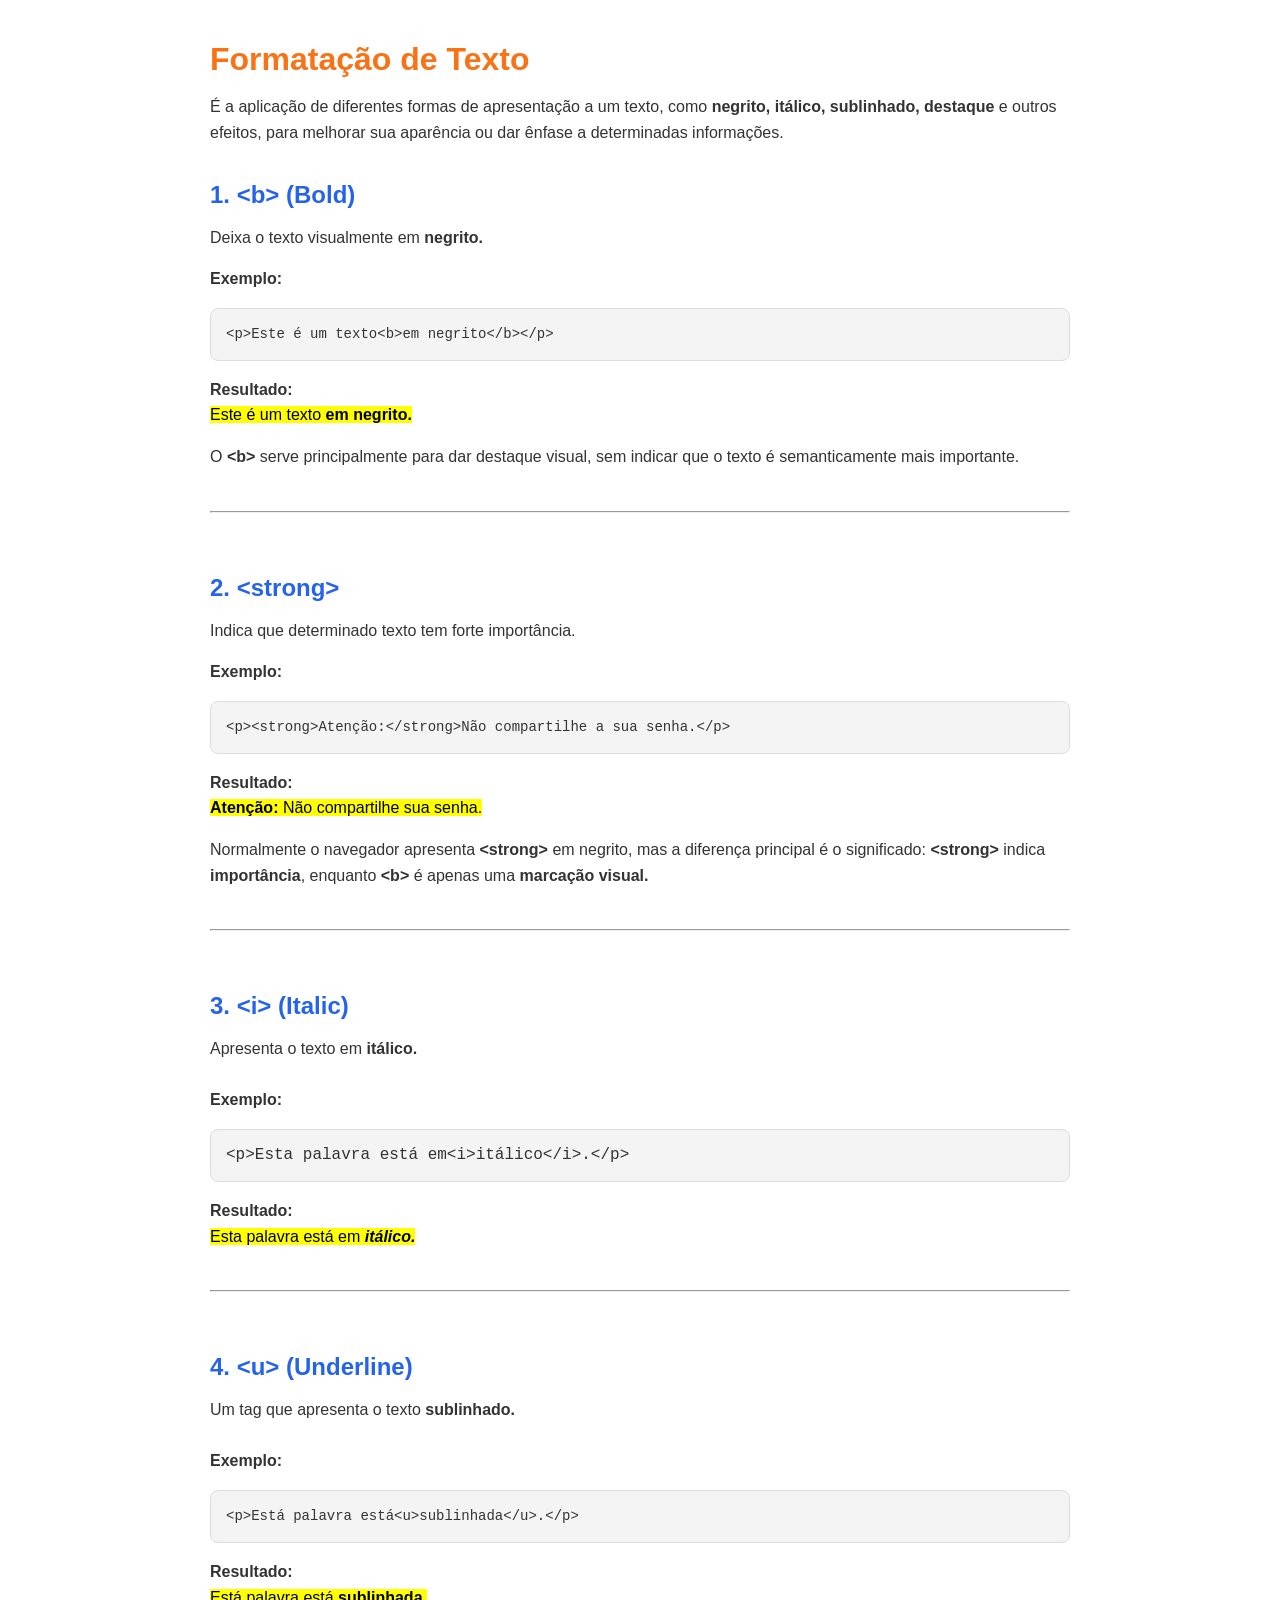
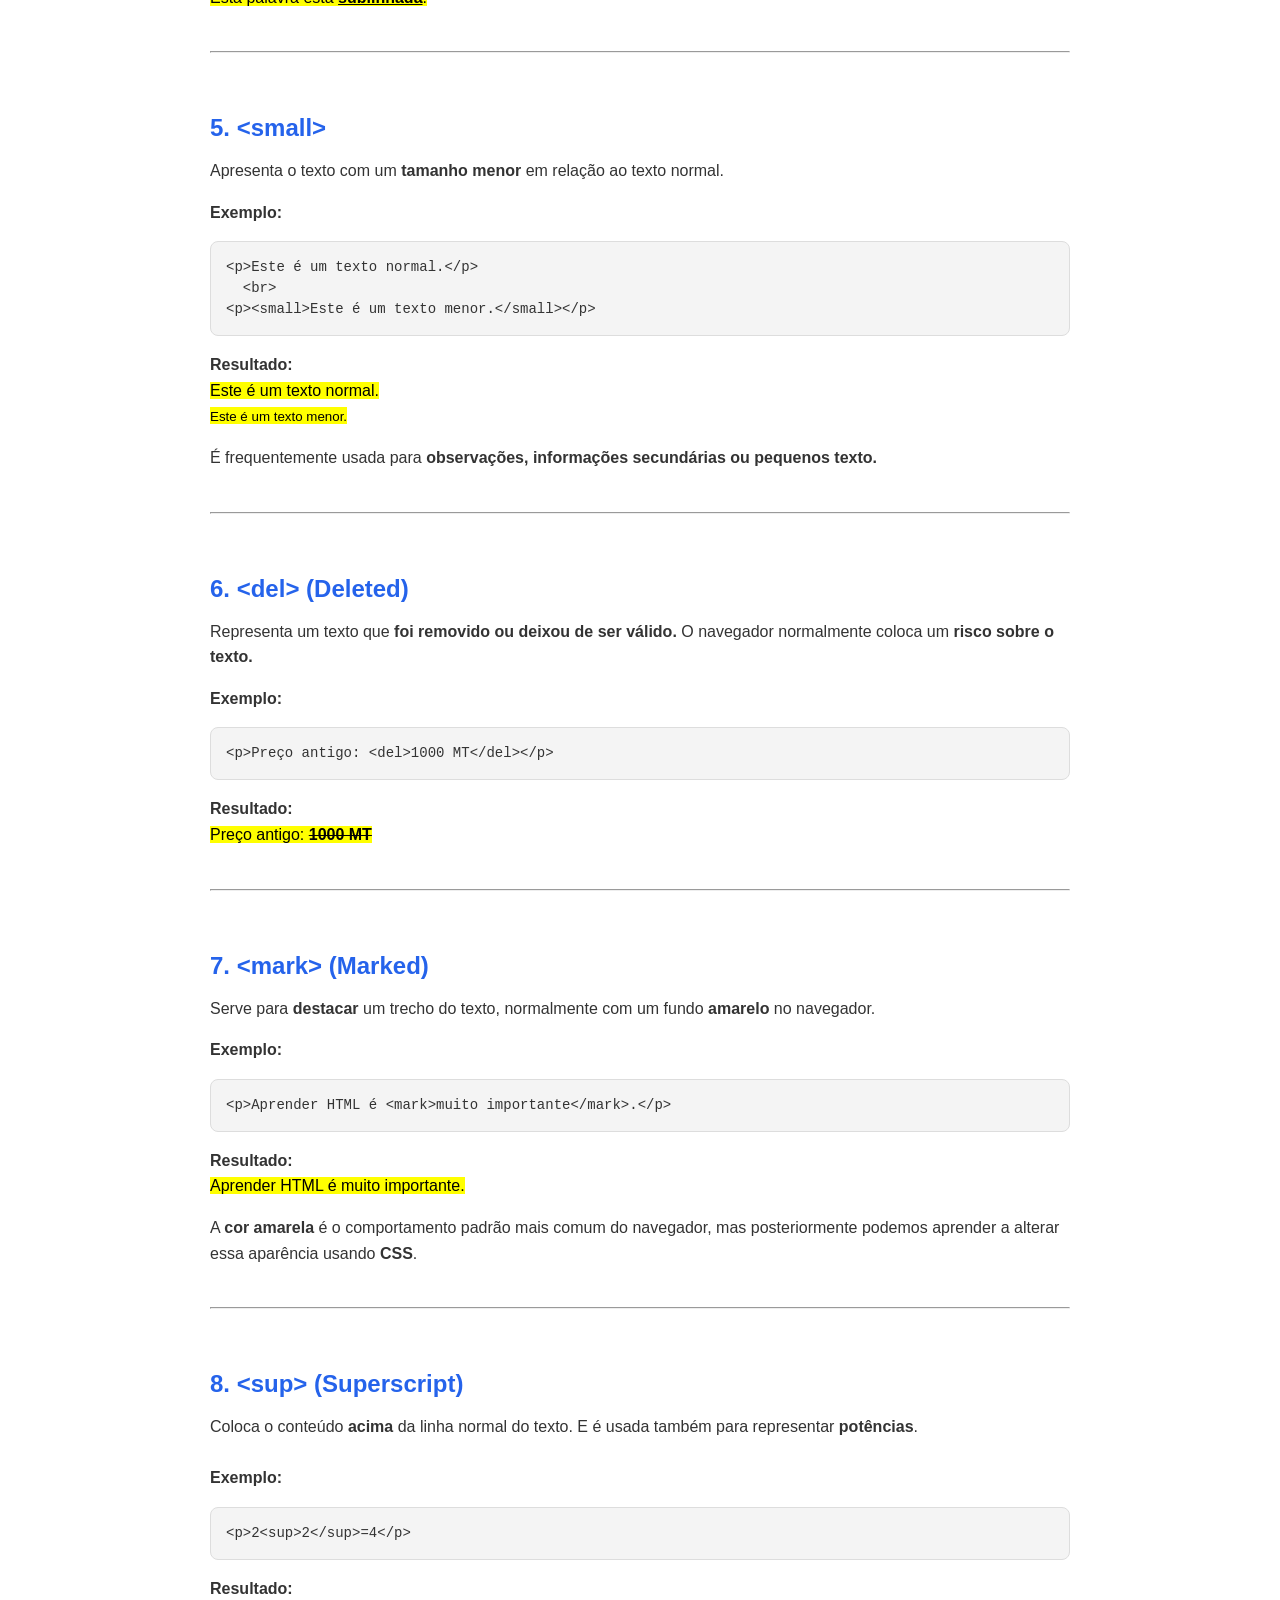
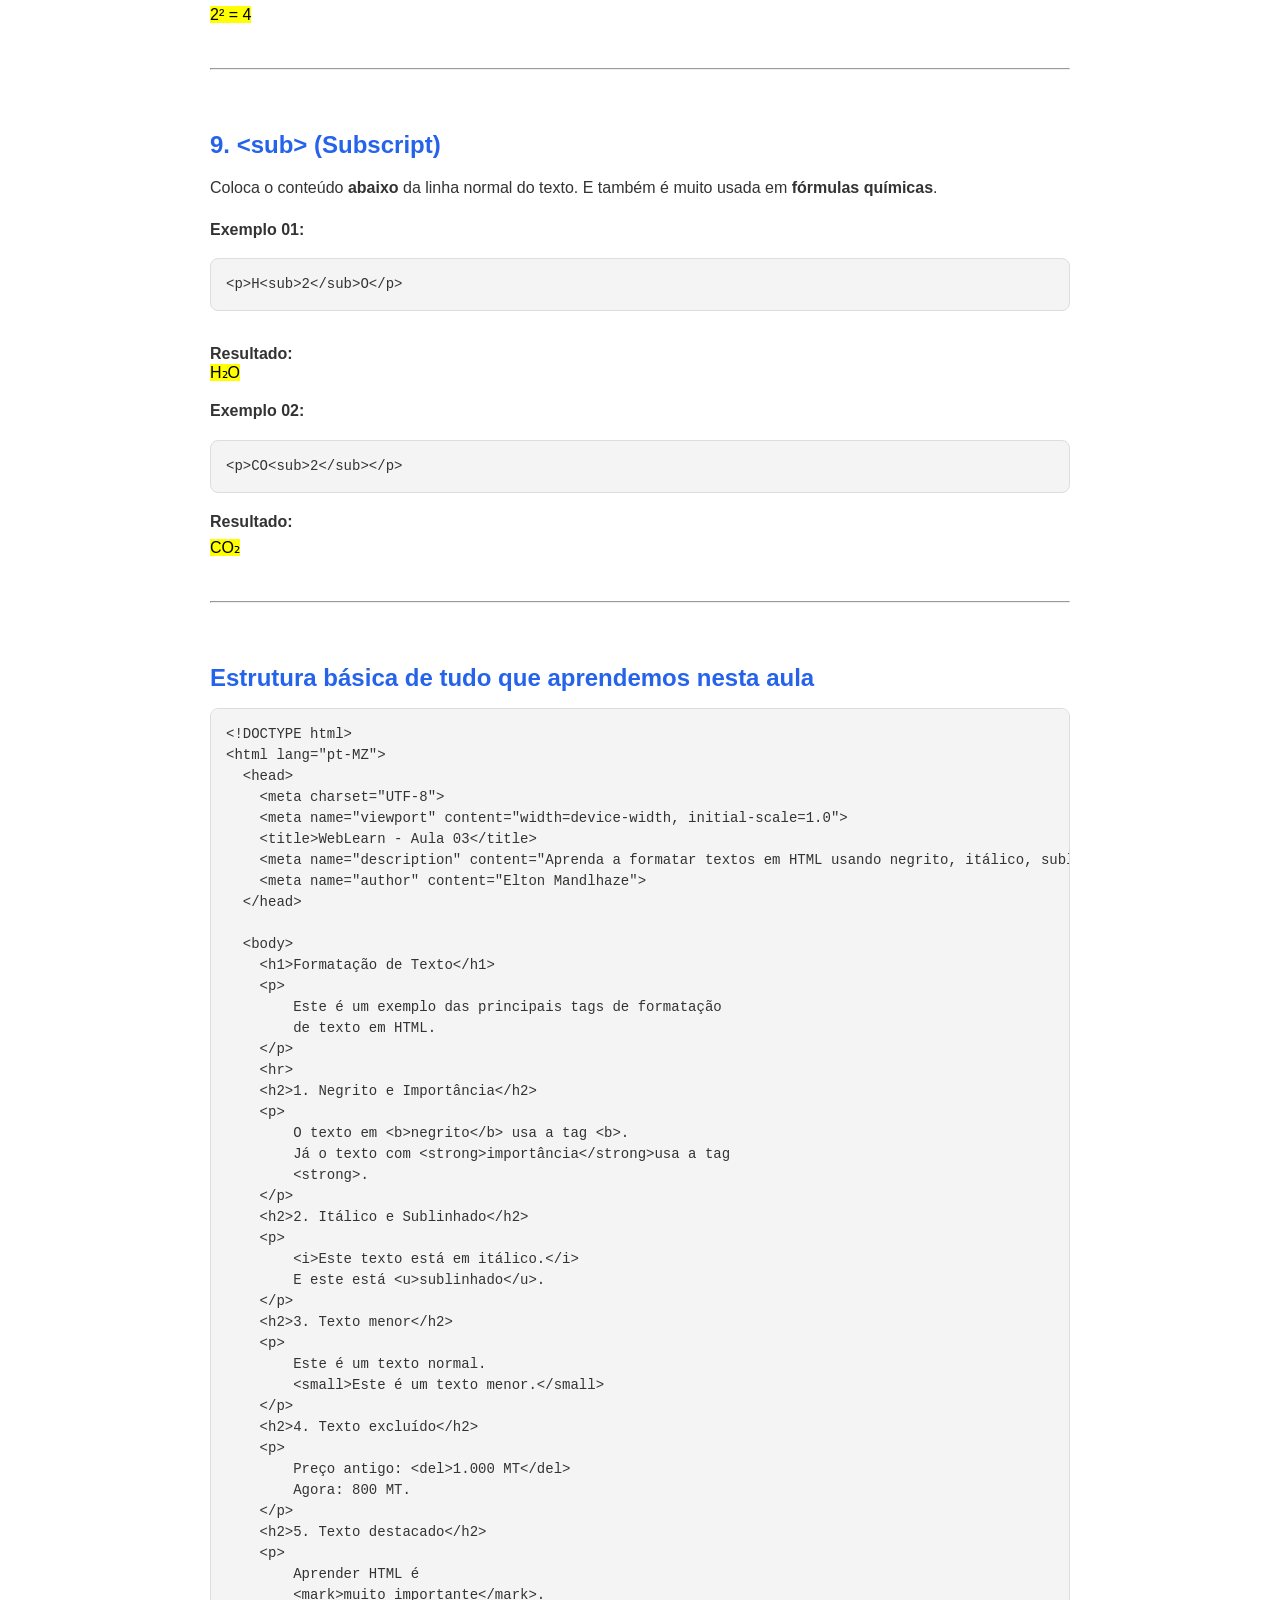
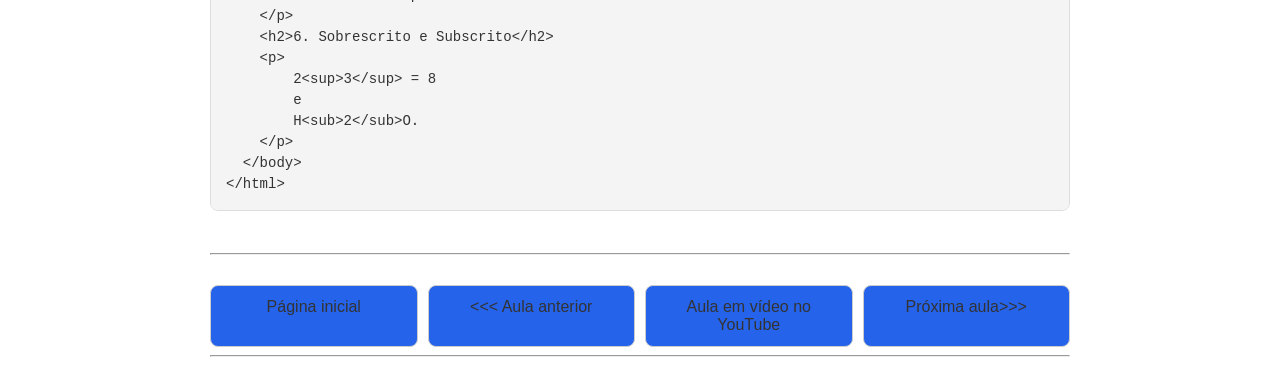
<file: aula03.html>
<!DOCTYPE html>
<html>

<head>
  <meta charset="UTF-8">
  <meta name="viewport" content="width=device-width, initial-scale=1">
  <meta name="description" content="Aprenda a formatar textos em HTML usando negrito, itálico,sublinhado, destaque, texto excluído, sobrescrito e subscrito.">
</head>
  <title>Formatação</title>
  <link rel="stylesheet" href="aulas.css">
</head>

<body>
  <h1>Formatação de Texto</h1>
  <p>É a aplicação de diferentes formas de apresentação a um texto, como <b>negrito, itálico, sublinhado, destaque</b> e outros efeitos, para melhorar sua aparência ou dar ênfase a determinadas informações.</p>
  <h2>1. &lt;b&gt; (Bold)</h2>
  <p>Deixa o texto visualmente em <b>negrito.</b></p>
  <p><b>Exemplo:</b> <pre class="codigo"><code>&lt;p&gt;Este é um texto&lt;b&gt;em negrito&lt;/b&gt;&lt;/p&gt;</code></pre>
  <p><b>Resultado:</b><br>
  <mark>Este é um texto <b>em negrito.</b></mark></p>

  <p>O <b>&lt;b&gt;</b> serve principalmente para dar destaque visual, sem indicar que o texto é semanticamente mais importante.</p>

  <br>
  <hr>
  <br>
  <h2>2. &lt;strong&gt;</h2>

  <p>Indica que determinado texto tem forte importância.</p>
  <p><b>Exemplo:</b> <pre class="codigo"><code>&lt;p&gt;&lt;strong&gt;Atenção:&lt;/strong&gt;Não compartilhe a sua senha.&lt;/p&gt;</code></pre></p>
  <p><b>Resultado:</b><br>
    <mark><strong>Atenção:</strong> Não compartilhe sua senha.</mark></p>
  <p>Normalmente o navegador
    apresenta <b>&lt;strong&gt;</b> em negrito, mas a diferença principal é
    o significado: <b>&lt;strong&gt;</b>
    indica <b>importância</b>, enquanto <b>&lt;b&gt;</b> é apenas uma <b>marcação
    visual.</b></p>
  
  <br>
  <hr>
  <br>
  
  <h2>3. &lt;i&gt; (Italic)</h2>
  <p>Apresenta o texto em <b>itálico.</b><br><br>
   <b>Exemplo:</b> <pre class="codigo"><code></code>&lt;p&gt;Esta palavra está em&lt;i&gt;itálico&lt;/i&gt;.&lt;/p&gt;</code></pre></p>
  <p><b>Resultado:</b><br>
    <mark>Esta palavra está em<b><i> itálico.</i></b></mark></p>
   
  <br>
  <hr>
  <br>
   
  <h2>4. &lt;u&gt; (Underline)</h2>
  <p>Um tag que apresenta o texto <b>sublinhado.</b><br><br><b>Exemplo:</b> <pre class="codigo"><code>&lt;p&gt;Está palavra está&lt;u&gt;sublinhada&lt;/u&gt;.&lt;/p&gt;</code></pre>
  <p><b>Resultado:</b><br>
     <mark>Está palavra está <b><u>sublinhada</u></b>.</mark></p>
     
  <br>
  <hr>
  <br>
    
  <h2>5. &lt;small&gt;</h2>
  <p>Apresenta o texto com um <b>tamanho menor</b> em relação ao texto normal.</p>
  <p><b>Exemplo:</b> <pre class="codigo"><code>&lt;p&gt;Este é um texto normal.&lt;/p&gt;
  &lt;br&gt;
&lt;p&gt;&lt;small&gt;Este é um texto menor.&lt;/small&gt;&lt;/p&gt;</code></pre></p>
  <p><b>Resultado:</b></b><br> 
    <mark>Este é um texto normal.<br>
    <small>Este é um texto menor.</small></mark></p>
  <p>É frequentemente usada para <b>observações, informações secundárias ou pequenos texto.</b></p>
  
  <br>
  <hr>
  <br>
  
  <h2>6. &lt;del&gt; (Deleted)</h2>
  <p>Representa um texto que <b>foi removido ou deixou de ser válido.</b> O navegador normalmente coloca um <b>risco sobre o texto.</b></p>
  <p><b>Exemplo:</b> <pre class="codigo"><code>&lt;p&gt;Preço antigo: &lt;del&gt;1000 MT&lt;/del&gt;&lt;/p&gt;</code></pre></p>
  <p><b>Resultado:</b><br>
  <mark>Preço antigo: <b><del>1000 MT</del></b></mark></p>
  
  <br>
  <hr>
  <br>
  
  <h2>7. &lt;mark&gt; (Marked)</h2>
   <p>Serve para <b>destacar</b> um trecho do texto, normalmente com um fundo <b>amarelo</b> no navegador.</p>
  <p><b>Exemplo:</b> <pre class="codigo"><code>&lt;p&gt;Aprender HTML é &lt;mark&gt;muito importante&lt;/mark&gt;.&lt;/p&gt;</code></pre></p>
  <p><b>Resultado:</b><br>
  <mark>Aprender HTML é muito importante.</mark></p>

  <p>A <b>cor amarela</b> é o comportamento padrão mais comum do navegador, mas posteriormente podemos aprender a alterar essa aparência usando <b>CSS</b>.</p>
  
  <br>
  <hr>
  <br>
  <h2>8. &lt;sup&gt; (Superscript)</h2>
  <p>Coloca o conteúdo <b>acima</b> da linha normal do texto. E é usada também para representar <b>potências</b>.<br><br>
  <b>Exemplo:</b> <pre class="codigo"><code>&lt;p&gt;2&lt;sup&gt;2&lt;/sup&gt;=4&lt;/p&gt;</code></pre></p>
  <p><b>Resultado:</b><br>
  <mark>2² = 4</mark></p>
  
  <br>
  <hr>
  <br>
  <h2>9. &lt;sub&gt; (Subscript)</h2>
  <p>Coloca o conteúdo <b>abaixo</b> da linha normal do texto. E também é muito usada em <b>fórmulas químicas</b>.</p>
  <p><b>Exemplo 01:</b> <pre class="codigo"><code>&lt;p&gt;H&lt;sub&gt;2&lt;/sub&gt;O&lt;/p&gt;</code></pre><br>
  <b>Resultado:</b><br>
  <mark>H₂O</mark></p>
  <p><b>Exemplo 02:</b> <pre class="codigo"><code>&lt;p&gt;CO&lt;sub&gt;2&lt;/sub&gt;&lt;/p&gt;</code></pre></p>
  <p><b>Resultado:</b><br>
  <mark>CO₂</mark></p>

<br>
<hr>
<br>

<!-- ESTRUTURA HTML NA IMAGEM -->
<h2>Estrutura básica de tudo que aprendemos nesta aula</h2>
 <pre><code>&lt;!DOCTYPE html&gt;
&lt;html lang="pt-MZ"&gt;
  &lt;head&gt;
    &lt;meta charset="UTF-8"&gt;
    &lt;meta name="viewport" content="width=device-width, initial-scale=1.0"&gt;
    &lt;title&gt;WebLearn - Aula 03&lt;/title&gt;
    &lt;meta name="description" content="Aprenda a formatar textos em HTML usando negrito, itálico, sublinhado, destaque, texto excluído, sobrescrito e subscrito."&gt;
    &lt;meta name="author" content="Elton Mandlhaze"&gt;
  &lt;/head&gt;

  &lt;body&gt;
    &lt;h1&gt;Formatação de Texto&lt;/h1&gt;
    &lt;p&gt;
        Este é um exemplo das principais tags de formatação
        de texto em HTML.
    &lt;/p&gt;
    &lt;hr&gt;
    &lt;h2&gt;1. Negrito e Importância&lt;/h2&gt;
    &lt;p&gt;
        O texto em &lt;b&gt;negrito&lt;/b&gt; usa a tag &lt;b&gt;.
        Já o texto com &lt;strong&gt;importância&lt;/strong&gt;usa a tag
        &lt;strong&gt;.
    &lt;/p&gt;
    &lt;h2&gt;2. Itálico e Sublinhado&lt;/h2&gt;
    &lt;p&gt;
        &lt;i&gt;Este texto está em itálico.&lt;/i&gt;
        E este está &lt;u&gt;sublinhado&lt;/u&gt;.
    &lt;/p&gt;
    &lt;h2&gt;3. Texto menor&lt;/h2&gt;
    &lt;p&gt;
        Este é um texto normal.
        &lt;small&gt;Este é um texto menor.&lt;/small&gt;
    &lt;/p&gt;
    &lt;h2&gt;4. Texto excluído&lt;/h2&gt;
    &lt;p&gt;
        Preço antigo: &lt;del&gt;1.000 MT&lt;/del&gt;
        Agora: 800 MT.
    &lt;/p&gt;
    &lt;h2&gt;5. Texto destacado&lt;/h2&gt;
    &lt;p&gt;
        Aprender HTML é
        &lt;mark&gt;muito importante&lt;/mark&gt;.
    &lt;/p&gt;
    &lt;h2&gt;6. Sobrescrito e Subscrito&lt;/h2&gt;
    &lt;p&gt;
        2&lt;sup&gt;3&lt;/sup&gt; = 8
        e
        H&lt;sub&gt;2&lt;/sub&gt;O.
    &lt;/p&gt;
  &lt;/body&gt;
&lt;/html&gt; 
</pre></code>

<br>
<hr>
<nav class="navegacao-aula">
<a href="Index.html">Página inicial</a>
<a href="Aula02.html"><<< Aula anterior</a>
<a href="https://youtu.be/MBTuCWMu9OY?si=8E1GP01vxz8u1wHY">Aula em vídeo no YouTube</a>
<a href="Aula04.html">Próxima aula>>></a>
</nav>
<hr>

</body>
</html>
</file>
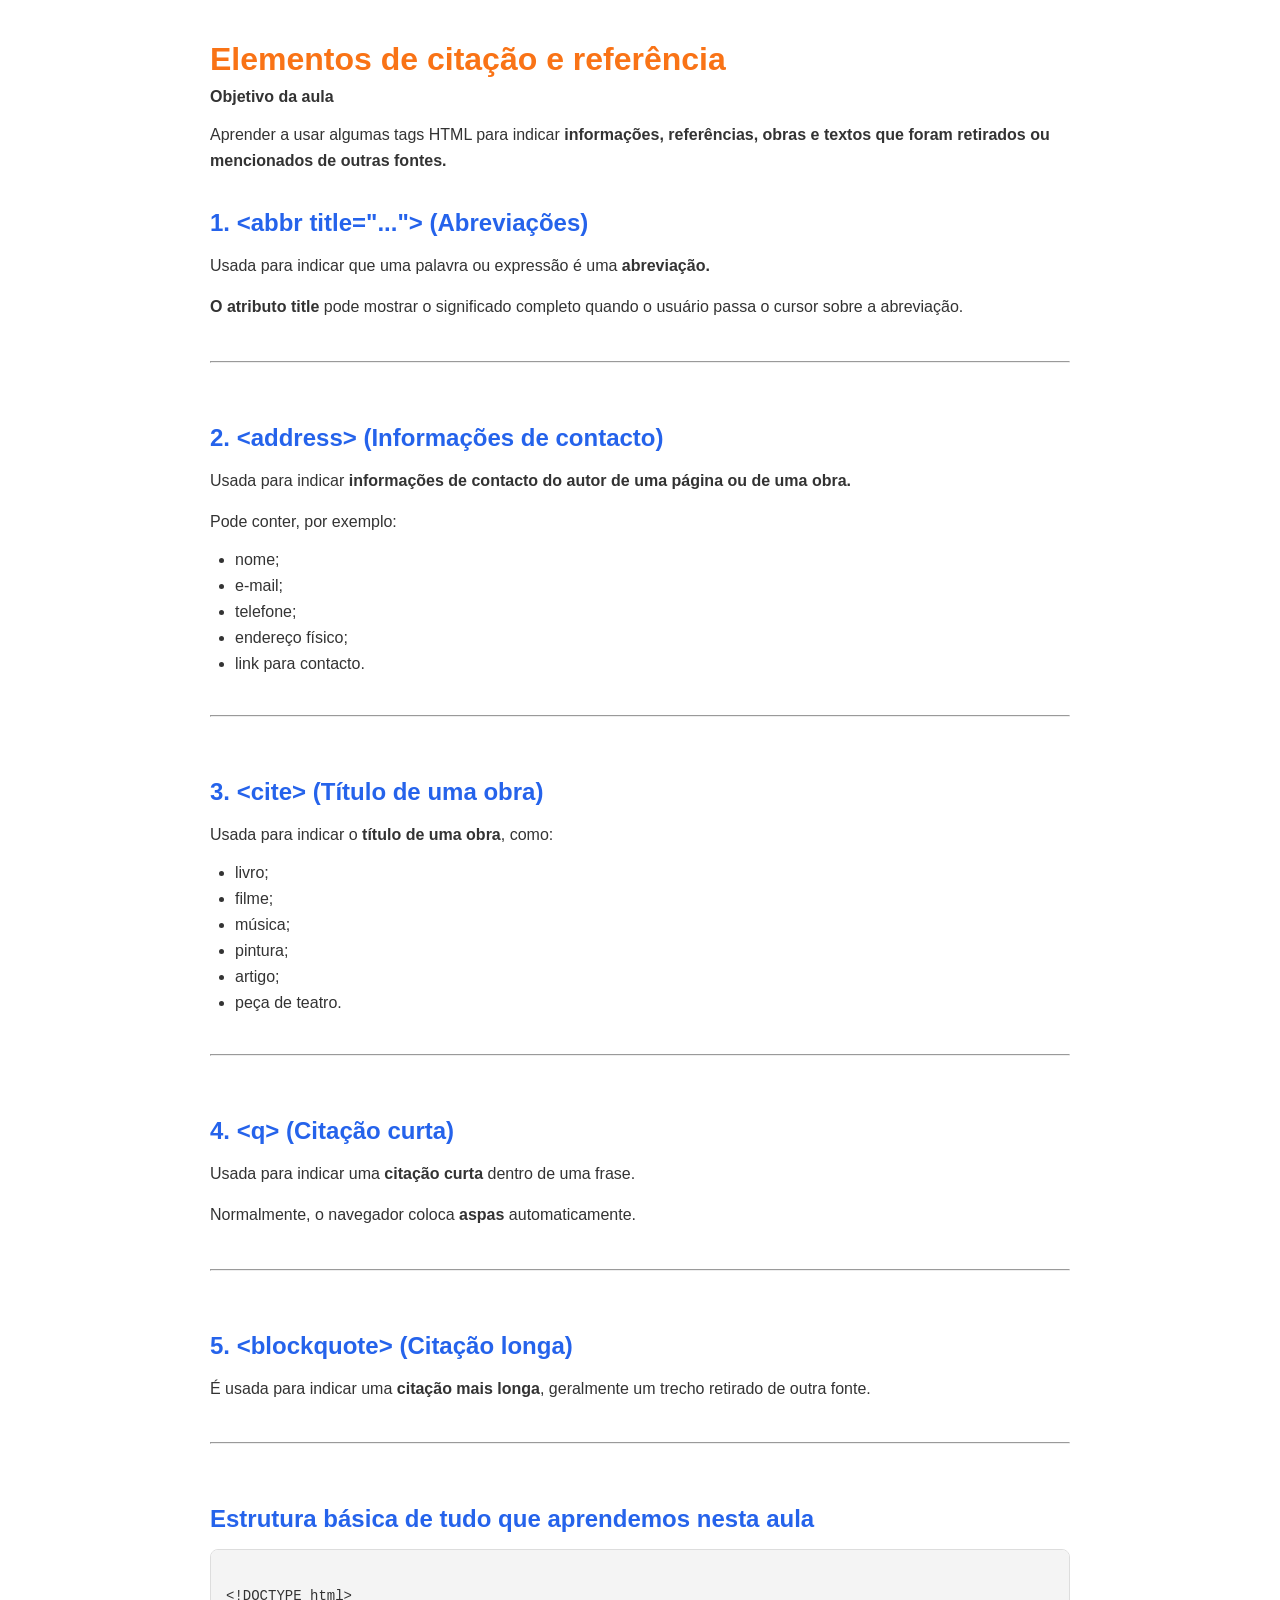
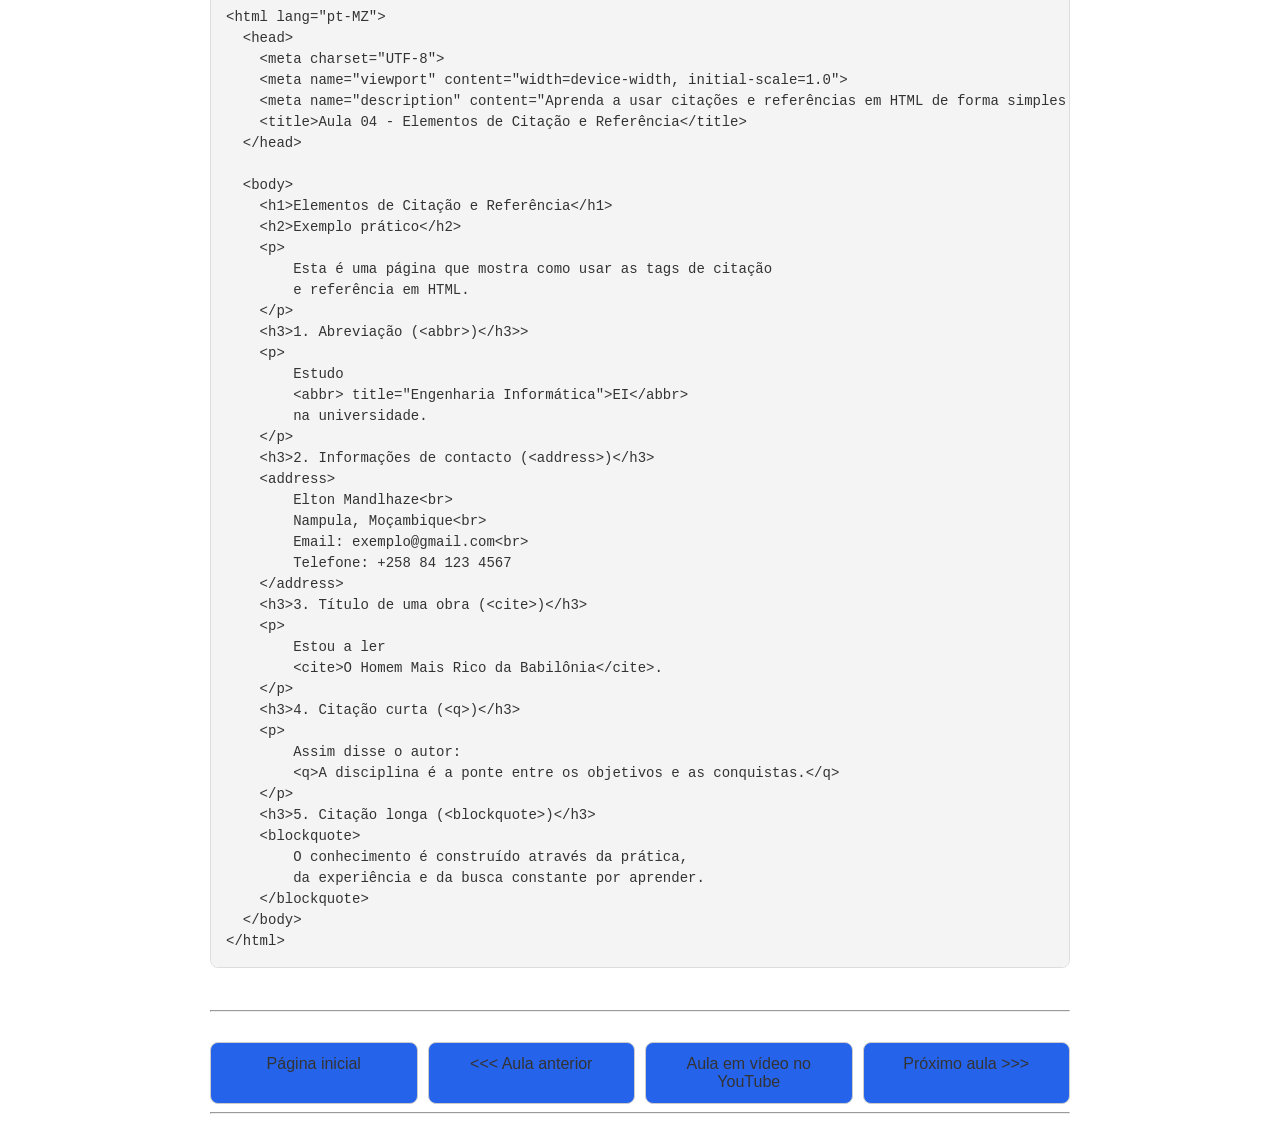
<file: Aula04.html>
<!DOCTYPE html>
<html lang="pt-mz">

<head>
  <meta charset="UTF-8">
  <meta name="viewport" content="width=device-width, initial-scale=1">
  <meta name="description" content="Aprenda a usar citações e referências em HTML de forma simples e prática.">
  <meta name="author" content="Tinno">
  <title>Elementos de citação</title>
  <link rel="stylesheet" href="aulas.css">
</head>

<body>
  <h1>Elementos de citação e referência</h1>
  <b>Objetivo da aula</b>
  <p>Aprender a usar algumas tags HTML para indicar <b>informações, referências, obras e textos que foram retirados ou mencionados de outras fontes.</b></p>
  
  <h2>1. &lt;abbr title="..."&gt; (Abreviações)</h2>

  <p>Usada para indicar que uma palavra ou expressão é uma <b>abreviação.</b></p>
  <p><b>O atributo title</b> pode mostrar o significado completo quando o usuário passa o cursor sobre a abreviação.</p>
  
  <br>
  <hr>
  <br>
  
  <h2>2. &lt;address&gt; (Informações de contacto)</h2>
  <p>Usada para indicar <b>informações de contacto do autor de uma página ou de uma obra.</b></p>
  <p>Pode conter, por exemplo:</p>
  <ul>
    <li>nome;</li>
    <li>e-mail;</li>
    <li>telefone;</li>
    <li>endereço físico;</li>
    <li>link para contacto.</li>
  </ul>
  
    <br>
    <hr>
    <br>
    
  <h2>3. &lt;cite&gt; (Título de uma obra)</h2>
  <p>Usada para indicar o <b>título de uma obra</b>,
   como:</p>
  <ul>
    <li>livro;</li>
    <li>filme;</li>
    <li>música;</li>
    <li>pintura;</li>
    <li>artigo;</li>
    <li>peça de teatro.</li>
  </ul>
  
  <br>
  <hr>
  <br>
  
  <h2>4. &lt;q&gt; (Citação curta)</h2>
  <p>Usada para indicar uma <b>citação curta</b> dentro de uma frase.</p>
  <p>Normalmente, o navegador coloca <b>aspas</b> automaticamente.</p>
  
  <br>
  <hr>
  <br>
  
  <h2>5. &lt;blockquote&gt; (Citação longa)</h2>
  <p>É  usada para indicar uma <b>citação mais longa</b>, geralmente um trecho retirado de outra fonte.</p>
  
  <br>
  <hr>
  <br>
  
  <!-- ESTRURA HTML NA IMAGEM -->
  <h2>Estrutura básica de tudo que aprendemos nesta aula</h2>
  
  <pre><code>
&lt;!DOCTYPE html&gt;
&lt;html lang="pt-MZ"&gt;
  &lt;head&gt;
    &lt;meta charset="UTF-8"&gt;
    &lt;meta name="viewport" content="width=device-width, initial-scale=1.0"&gt;
    &lt;meta name="description" content="Aprenda a usar citações e referências em HTML de forma simples e prática."&gt;
    &lt;title&gt;Aula 04 - Elementos de Citação e Referência&lt;/title&gt;
  &lt;/head&gt;

  &lt;body&gt;
    &lt;h1&gt;Elementos de Citação e Referência&lt;/h1&gt;
    &lt;h2&gt;Exemplo prático&lt;/h2&gt;
    &lt;p&gt;
        Esta é uma página que mostra como usar as tags de citação
        e referência em HTML.
    &lt;/p&gt;
    &lt;h3&gt;1. Abreviação (&lt;abbr&gt;)&lt;/h3&gt&gt;
    &lt;p&gt;
        Estudo
        &lt;abbr&gt; title="Engenharia Informática">EI&lt;/abbr&gt;
        na universidade.
    &lt;/p&gt;
    &lt;h3&gt;2. Informações de contacto (&lt;address&gt;)&lt;/h3&gt;
    &lt;address&gt;
        Elton Mandlhaze&lt;br&gt;
        Nampula, Moçambique&lt;br&gt;
        Email: exemplo@gmail.com&lt;br&gt;
        Telefone: +258 84 123 4567
    &lt;/address&gt;
    &lt;h3&gt;3. Título de uma obra (&lt;cite&gt;)&lt;/h3&gt;
    &lt;p&gt;
        Estou a ler
        &lt;cite&gt;O Homem Mais Rico da Babilônia&lt;/cite&gt;.
    &lt;/p&gt;
    &lt;h3&gt;4. Citação curta (&lt;q&gt;)&lt;/h3&gt;
    &lt;p&gt;
        Assim disse o autor:
        &lt;q&gt;A disciplina é a ponte entre os objetivos e as conquistas.&lt;/q&gt;
    &lt;/p&gt;
    &lt;h3&gt;5. Citação longa (&lt;blockquote&gt;)&lt;/h3&gt;
    &lt;blockquote&gt;
        O conhecimento é construído através da prática,
        da experiência e da busca constante por aprender.
    &lt;/blockquote&gt;
  &lt;/body&gt;
&lt;/html&gt;
</pre></code>

  <br>
  <hr>
  <nav class="navegacao-aula">
  <a href="index.html">Página inicial</a>
  <a href="Aula03.html"><<< Aula anterior</a>
  <a href="https://youtu.be/gQtJ8owE5Yc?si=QOPZNq6QnrETzhME">Aula em vídeo no YouTube</a>
  <a href="Aula05.html">Próximo aula >>></a>
  </nav>
  <hr>
 </body>
</html>
</file>
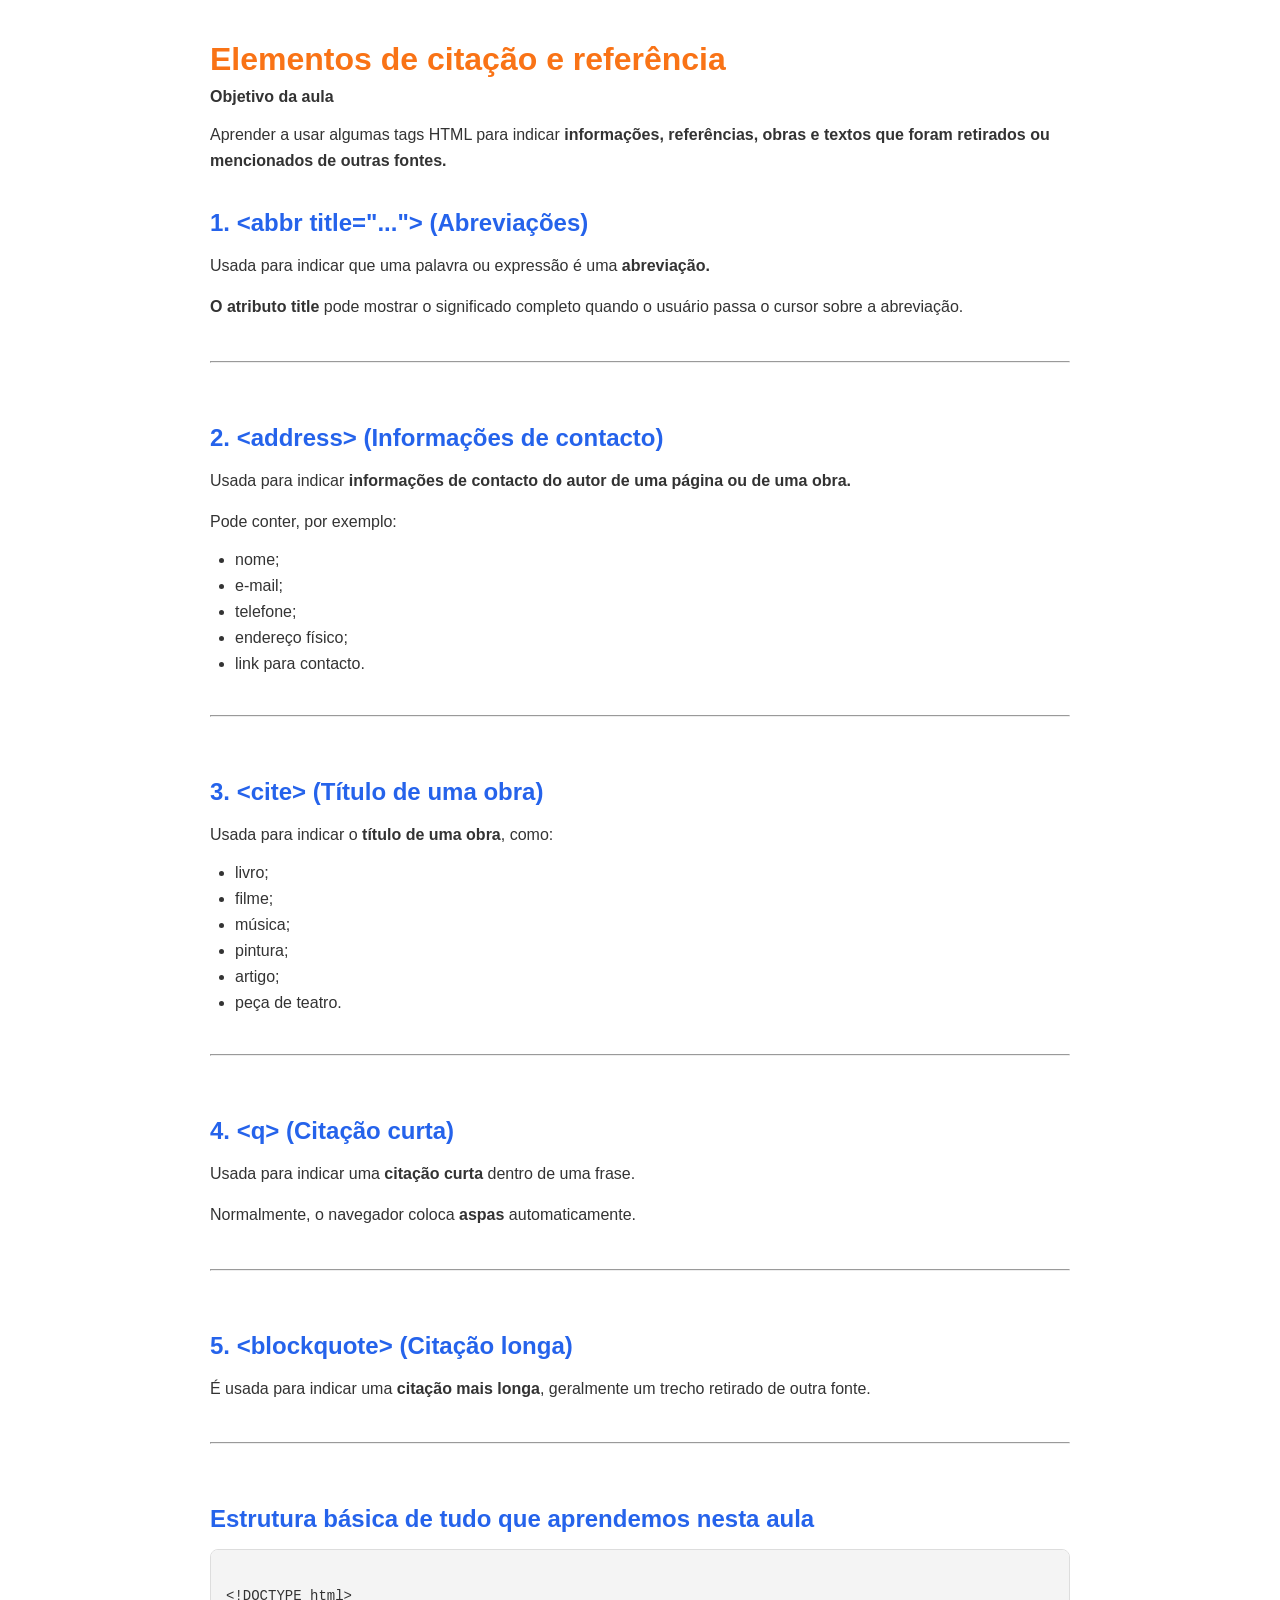
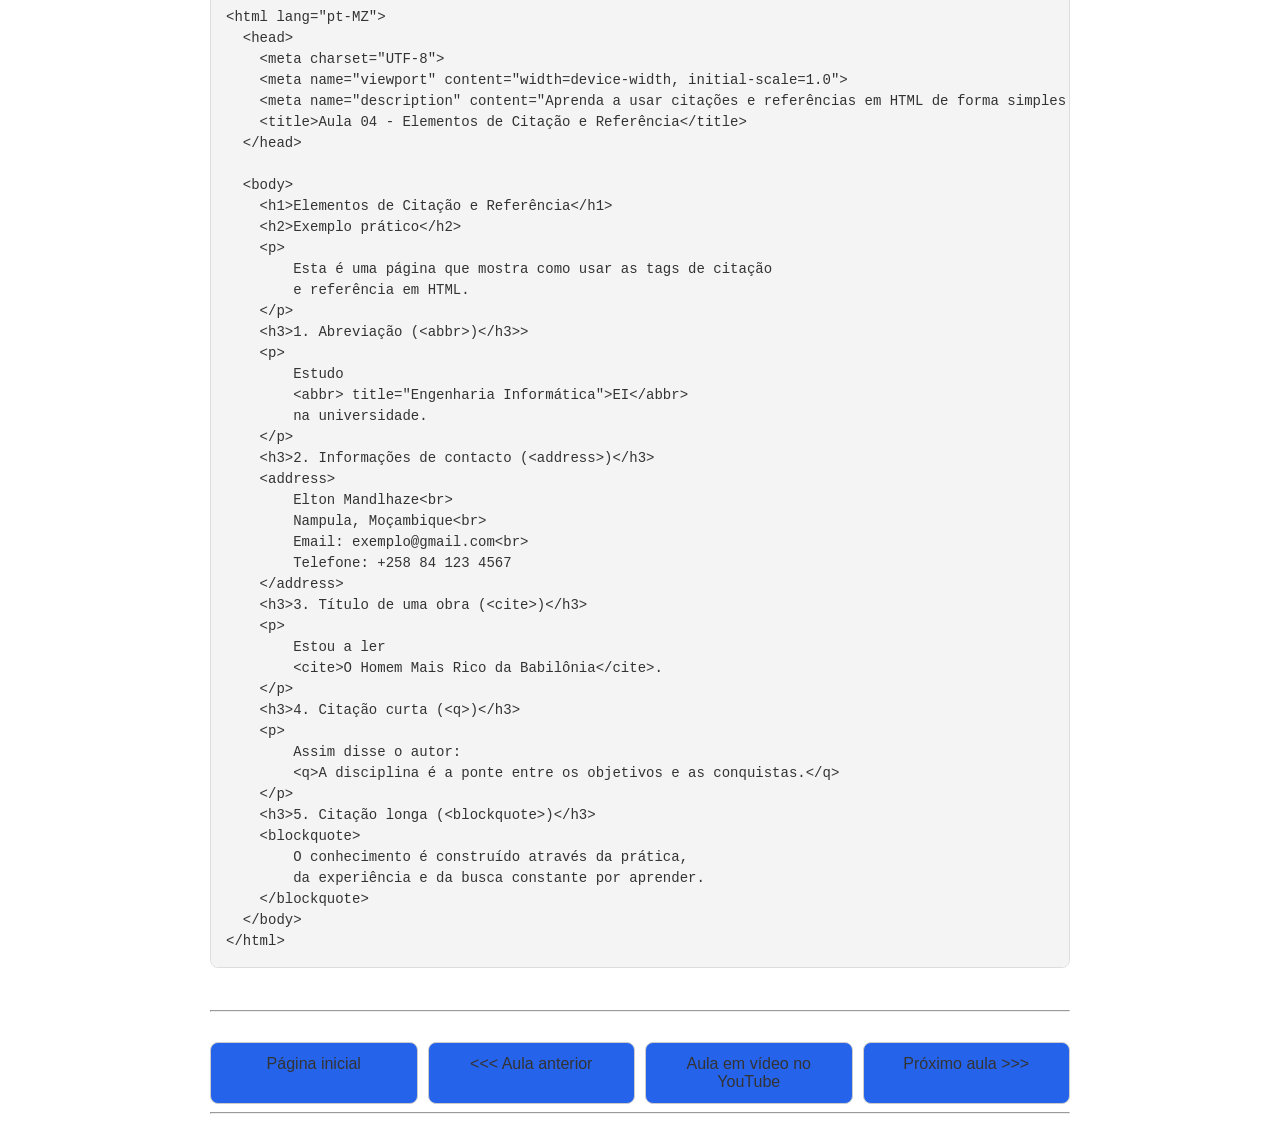
<file: aula04.html>
<!DOCTYPE html>
<html lang="pt-mz">

<head>
  <meta charset="UTF-8">
  <meta name="viewport" content="width=device-width, initial-scale=1">
  <meta name="description" content="Aprenda a usar citações e referências em HTML de forma simples e prática.">
  <meta name="author" content="Tinno">
  <title>Elementos de citação</title>
  <link rel="stylesheet" href="aulas.css">
</head>

<body>
  <h1>Elementos de citação e referência</h1>
  <b>Objetivo da aula</b>
  <p>Aprender a usar algumas tags HTML para indicar <b>informações, referências, obras e textos que foram retirados ou mencionados de outras fontes.</b></p>
  
  <h2>1. &lt;abbr title="..."&gt; (Abreviações)</h2>

  <p>Usada para indicar que uma palavra ou expressão é uma <b>abreviação.</b></p>
  <p><b>O atributo title</b> pode mostrar o significado completo quando o usuário passa o cursor sobre a abreviação.</p>
  
  <br>
  <hr>
  <br>
  
  <h2>2. &lt;address&gt; (Informações de contacto)</h2>
  <p>Usada para indicar <b>informações de contacto do autor de uma página ou de uma obra.</b></p>
  <p>Pode conter, por exemplo:</p>
  <ul>
    <li>nome;</li>
    <li>e-mail;</li>
    <li>telefone;</li>
    <li>endereço físico;</li>
    <li>link para contacto.</li>
  </ul>
  
    <br>
    <hr>
    <br>
    
  <h2>3. &lt;cite&gt; (Título de uma obra)</h2>
  <p>Usada para indicar o <b>título de uma obra</b>,
   como:</p>
  <ul>
    <li>livro;</li>
    <li>filme;</li>
    <li>música;</li>
    <li>pintura;</li>
    <li>artigo;</li>
    <li>peça de teatro.</li>
  </ul>
  
  <br>
  <hr>
  <br>
  
  <h2>4. &lt;q&gt; (Citação curta)</h2>
  <p>Usada para indicar uma <b>citação curta</b> dentro de uma frase.</p>
  <p>Normalmente, o navegador coloca <b>aspas</b> automaticamente.</p>
  
  <br>
  <hr>
  <br>
  
  <h2>5. &lt;blockquote&gt; (Citação longa)</h2>
  <p>É  usada para indicar uma <b>citação mais longa</b>, geralmente um trecho retirado de outra fonte.</p>
  
  <br>
  <hr>
  <br>
  
  <!-- ESTRURA HTML NA IMAGEM -->
  <h2>Estrutura básica de tudo que aprendemos nesta aula</h2>
  
  <pre><code>
&lt;!DOCTYPE html&gt;
&lt;html lang="pt-MZ"&gt;
  &lt;head&gt;
    &lt;meta charset="UTF-8"&gt;
    &lt;meta name="viewport" content="width=device-width, initial-scale=1.0"&gt;
    &lt;meta name="description" content="Aprenda a usar citações e referências em HTML de forma simples e prática."&gt;
    &lt;title&gt;Aula 04 - Elementos de Citação e Referência&lt;/title&gt;
  &lt;/head&gt;

  &lt;body&gt;
    &lt;h1&gt;Elementos de Citação e Referência&lt;/h1&gt;
    &lt;h2&gt;Exemplo prático&lt;/h2&gt;
    &lt;p&gt;
        Esta é uma página que mostra como usar as tags de citação
        e referência em HTML.
    &lt;/p&gt;
    &lt;h3&gt;1. Abreviação (&lt;abbr&gt;)&lt;/h3&gt&gt;
    &lt;p&gt;
        Estudo
        &lt;abbr&gt; title="Engenharia Informática">EI&lt;/abbr&gt;
        na universidade.
    &lt;/p&gt;
    &lt;h3&gt;2. Informações de contacto (&lt;address&gt;)&lt;/h3&gt;
    &lt;address&gt;
        Elton Mandlhaze&lt;br&gt;
        Nampula, Moçambique&lt;br&gt;
        Email: exemplo@gmail.com&lt;br&gt;
        Telefone: +258 84 123 4567
    &lt;/address&gt;
    &lt;h3&gt;3. Título de uma obra (&lt;cite&gt;)&lt;/h3&gt;
    &lt;p&gt;
        Estou a ler
        &lt;cite&gt;O Homem Mais Rico da Babilônia&lt;/cite&gt;.
    &lt;/p&gt;
    &lt;h3&gt;4. Citação curta (&lt;q&gt;)&lt;/h3&gt;
    &lt;p&gt;
        Assim disse o autor:
        &lt;q&gt;A disciplina é a ponte entre os objetivos e as conquistas.&lt;/q&gt;
    &lt;/p&gt;
    &lt;h3&gt;5. Citação longa (&lt;blockquote&gt;)&lt;/h3&gt;
    &lt;blockquote&gt;
        O conhecimento é construído através da prática,
        da experiência e da busca constante por aprender.
    &lt;/blockquote&gt;
  &lt;/body&gt;
&lt;/html&gt;
</pre></code>

  <br>
  <hr>
  <nav class="navegacao-aula">
  <a href="Index.html">Página inicial</a>
  <a href="Aula03.html"><<< Aula anterior</a>
  <a href="https://youtu.be/gQtJ8owE5Yc?si=QOPZNq6QnrETzhME">Aula em vídeo no YouTube</a>
  <a href="Aula05.html">Próximo aula >>></a>
  </nav>
  <hr>
 </body>
</html>
</file>
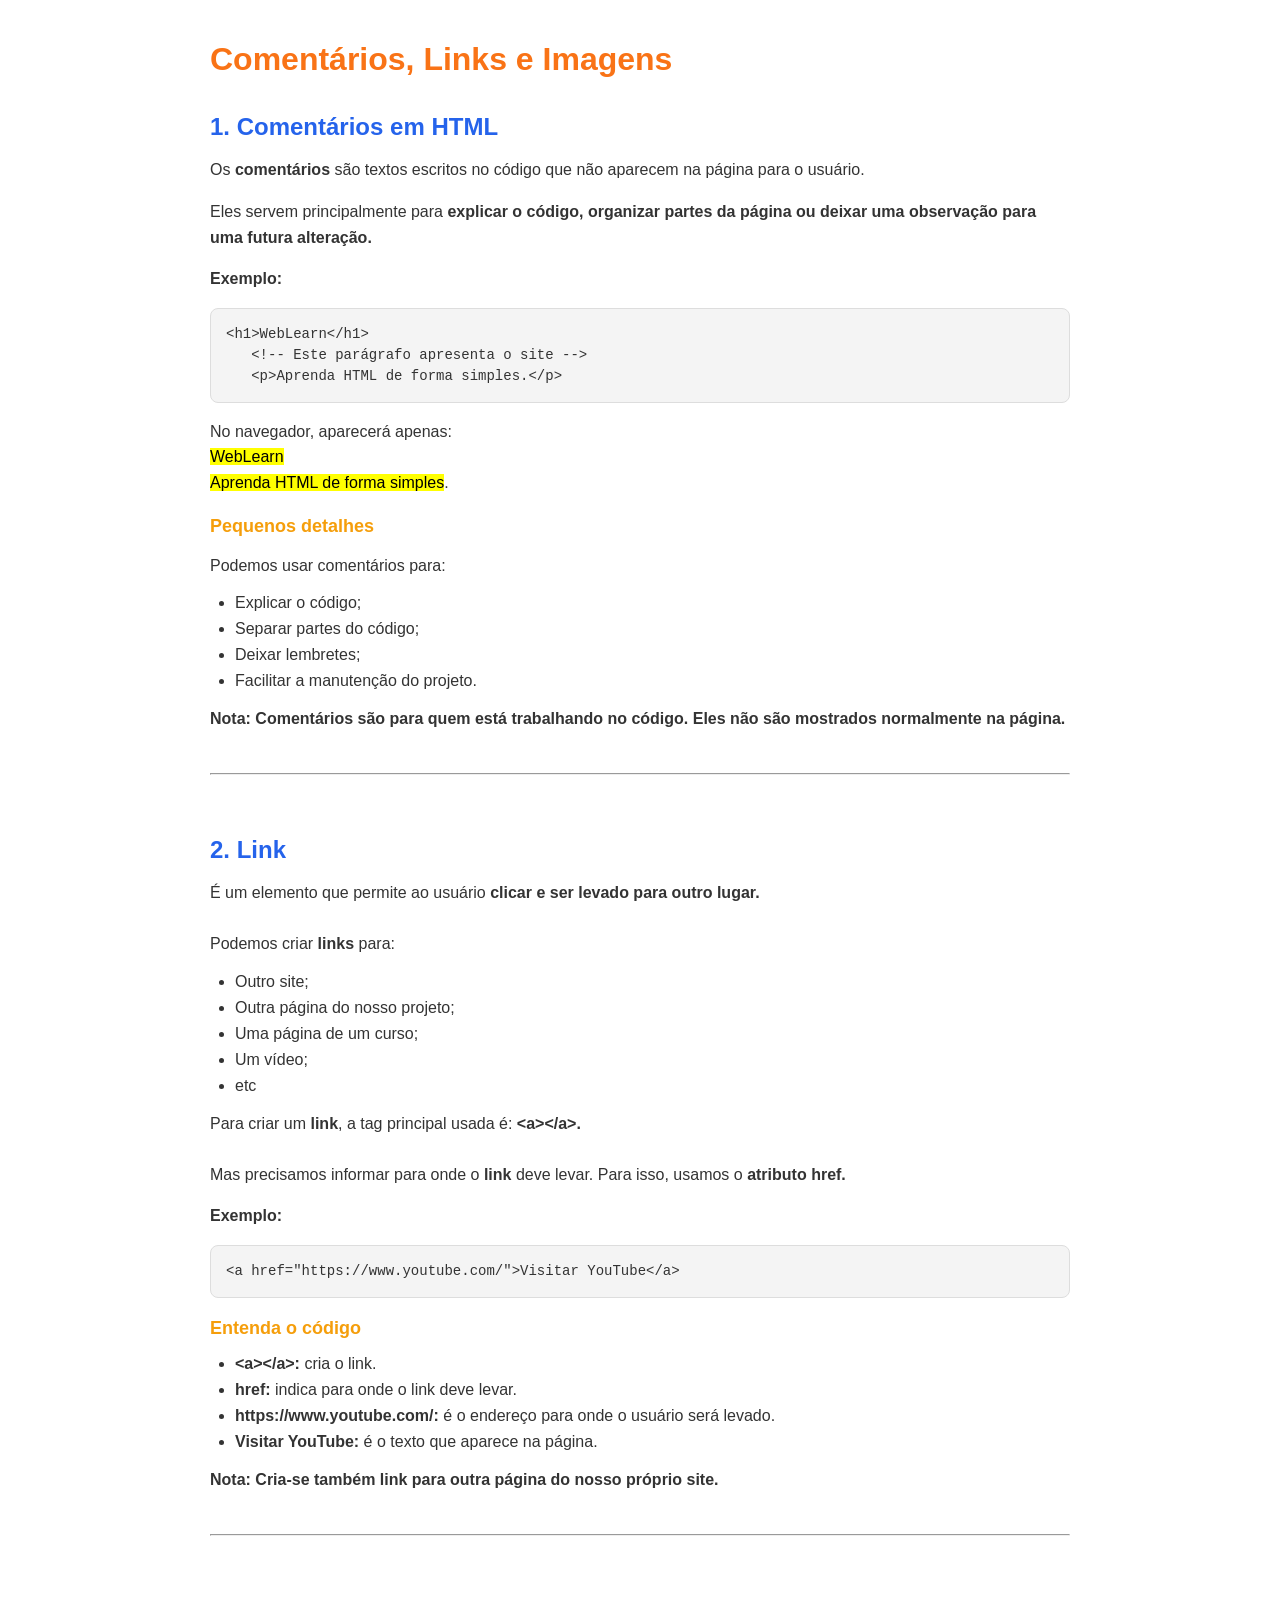
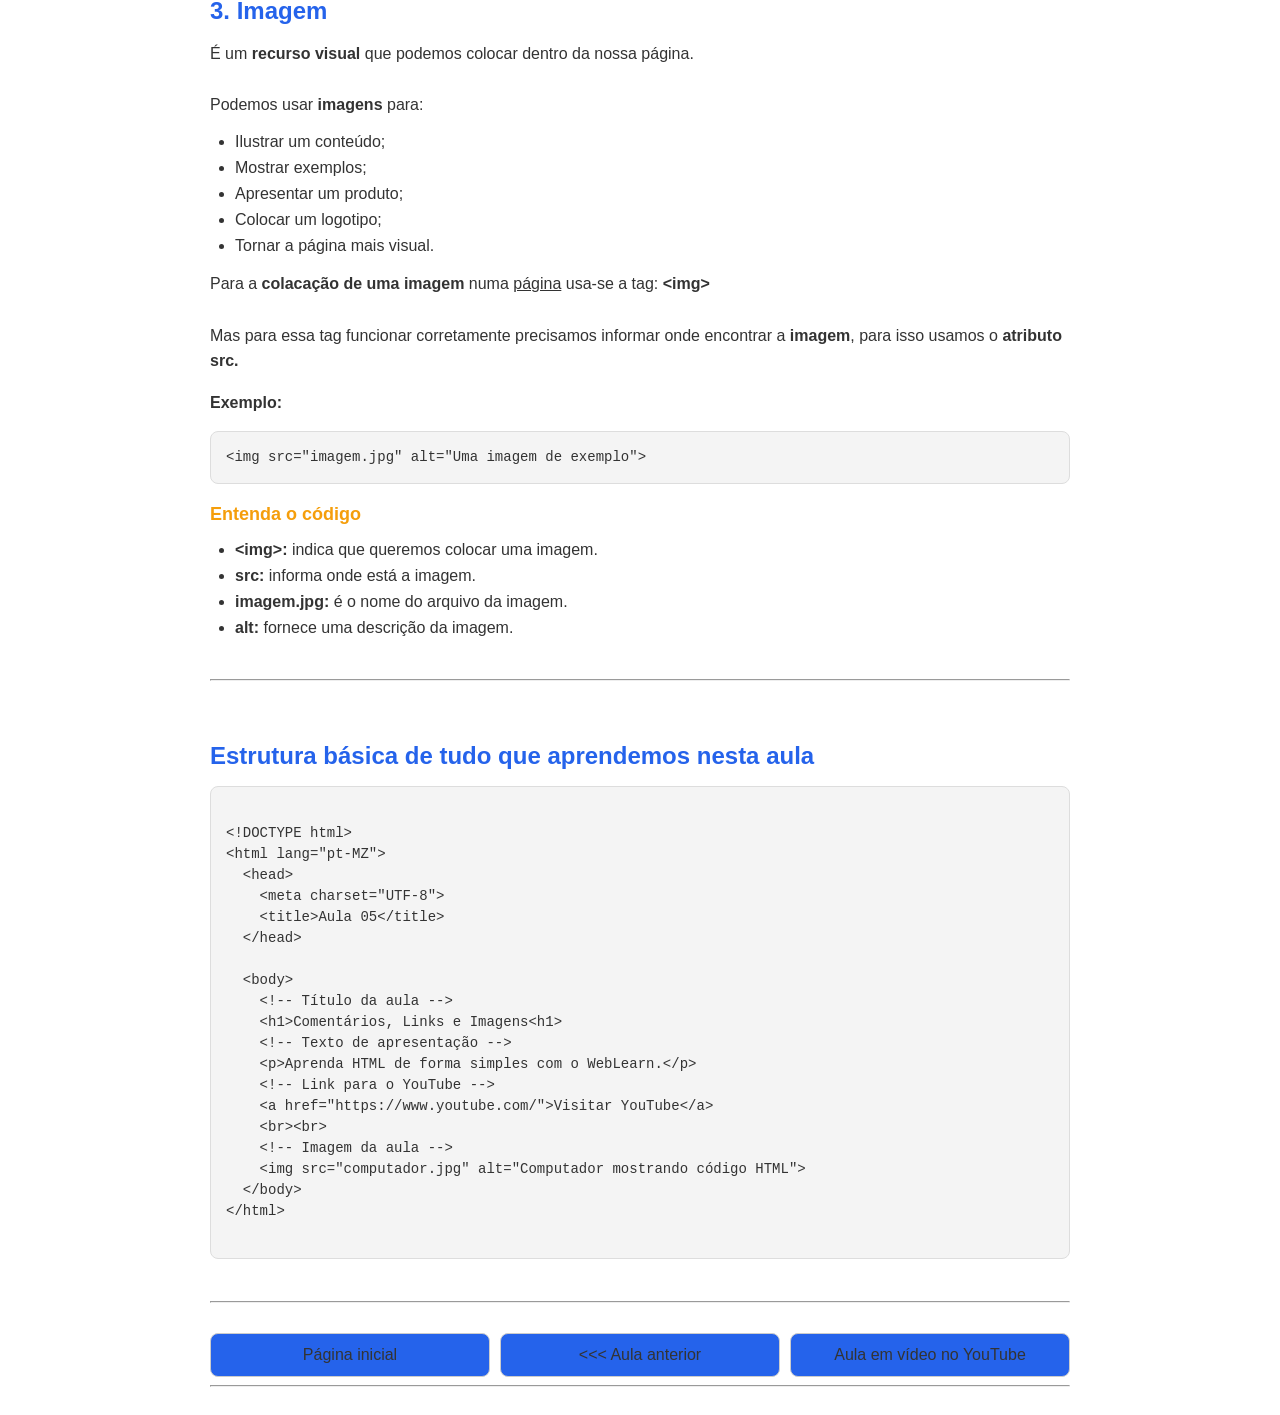
<file: Aula05.html>
<!DOCTYPE html>
<html lang="pt-mz">

<head>
  <meta charset="UTF-8">
  <meta name="viewport" content="width=device-width, initial-scale=1">
  <meta name="description" content ="Aprenda a criar comentários, links e inserir imagens em suas páginas HTML de forma simples.">
  <meta name="author" content="Tinno">
  <title>Comentários, Links e Imagens</title>
  <link rel="stylesheet" href="aulas.css">
</head>

<body>
  
  <!-- TÍTULO DA AULA -->
  
  <h1>Comentários, Links e Imagens</h1>
  
  <!-- CONTEÚDO DE COMENTÁRIOS -->
  <h2>1. Comentários em HTML</h2>

   <p>Os <b>comentários</b> são textos escritos no código que não aparecem na página para o usuário.</p>
   <p>Eles servem principalmente para <b>explicar o código, organizar partes da página ou deixar uma observação para uma futura alteração.</b></p>
   
   <!-- EXEMPLO -->
   <p><b>Exemplo:</b><br>
   <pre class="codigo"><code>&lt;h1&gt;WebLearn&lt;/h1&gt;
   &lt;!-- Este parágrafo apresenta o site --&gt;
   &lt;p&gt;Aprenda HTML de forma simples.&lt;/p&gt;</code></pre></p>
   <p>No navegador, aparecerá apenas:<br>
     <mark>WebLearn<br>
     Aprenda HTML de forma simples</mark>.</p>
     
    <!-- USOS ESPECÍFICOS DE COMENTÁRIOS -->
   <h3>Pequenos detalhes</h3>
   <p>Podemos usar comentários para:

   <ul>
     <li>Explicar o código;</li>
     <li>Separar partes do código;</li>
     <li>Deixar lembretes;</li>
     <li>Facilitar a manutenção do projeto.</li>
    </ul>
   <p><strong>Nota: Comentários são para quem está trabalhando no código. Eles não são mostrados normalmente na página.</strong></p>
    
    <br>
    <hr>
    <br>
    
    <!-- CONTEÚDO DE LINKS --> 
    <h2>2. Link </h2>
    <p>É um elemento que permite ao usuário <b>clicar e ser levado para outro lugar.</b><br><br>
      Podemos criar <b>links</b> para:</p>
    
    <!-- AS UTILIDADES DE LINKS -->
    <ul>
     <li>Outro site;</li>
     <li>Outra página do nosso projeto;</li>
     <li>Uma página de um curso;</li>
     <li>Um vídeo;</li>
     <li>etc</li>
    </ul>
    
    <!-- COMO CRIAR LINK --> 
    <p>Para criar um <b>link</b>, a tag principal usada é: <strong>&lt;a&gt;&lt;/a&gt;.</strong><br><br>
      Mas precisamos informar para
      onde o <b>link</b> deve levar. Para
      isso, usamos o <strong>atributo href.</strong></p>
      
    <!-- EXEMPLO E A EXPLICAÇÃO -->
    <p><b>Exemplo:</b><br>
    <pre class="codigo"><code>&lt;a href="https://www.youtube.com/"&gt;Visitar YouTube&lt;/a&gt;</code></pre></p>
    
    <h3>Entenda o código</h3>
    <ul>
      <li><b>&lt;a&gt;&lt;/a&gt;:</b> cria o link.</li>
      <li><b>href:</b> indica para onde o link deve levar.</li>
      <li><b>https://www.youtube.com/:</b> é o endereço para onde o usuário será levado.</li>
      <li><b>Visitar YouTube:</b> é o texto que aparece na página.</li>
    </ul>
    <p><strong>Nota: Cria-se também link para outra página do nosso próprio site.</strong></p>
    
    <br>
    <hr>
    <br>
    
    <!-- IMANGENS -->
    <h2>3. Imagem</h2>
    <p>É um <b>recurso visual</b> que podemos colocar dentro da nossa página.<br><br>
      Podemos usar <b>imagens</b> para:</p>
    <ul>
      <li>Ilustrar um conteúdo;</li>
      <li>Mostrar exemplos;</li>
      <li>Apresentar um produto;</li>
      <li>Colocar um logotipo;</li>
      <li>Tornar a página mais visual.</li>
    </ul>
      
    <!-- COMO ADICIONAR UMA IMAGEM NA PÁGINA -->
    <p>Para a <b>colacação de uma imagem</b> numa <u>página</u> usa-se a tag: <strong>&lt;img&gt;</strong><br><br>
      Mas para essa tag funcionar
      corretamente precisamos
      informar onde encontrar a
      <b>imagem</b>, para isso usamos o
      <strong>atributo src.</strong></p>
      
      <!-- EXEMPLO-->
    <p><b>Exemplo:</b><br>
    <pre class="codigo"><code>&lt;img src="imagem.jpg" alt="Uma imagem de exemplo"&gt;</code></pre></p>
    
    <h3>Entenda o código</h3>
    <ul>
      <li><b>&lt;img&gt;:</b> indica que queremos colocar uma imagem.</li>
      <li><b>src:</b> informa onde está a imagem.</li>
      <li><b>imagem.jpg:</b> é o nome do arquivo da imagem.</li>
      <li><b>alt:</b> fornece uma descrição da imagem.</li>
    </ul>
    
    <br>
    <hr>
    <br>
    
    <!-- ESTRUTURA BÁSICA HTML NA IMAGEM -->
    <h2>Estrutura básica de tudo que aprendemos nesta aula </h2>
    
   <pre><code> 
&lt;!DOCTYPE html&gt;
&lt;html lang="pt-MZ"&gt;
  &lt;head&gt;
    &lt;meta charset="UTF-8"&gt;
    &lt;title&gt;Aula 05&lt;/title&gt;
  &lt;/head&gt;

  &lt;body&gt;
    &lt;!-- Título da aula --&gt;
    &lt;h1&gt;Comentários, Links e Imagens&lt;h1&gt;
    &lt;!-- Texto de apresentação --&gt;
    &lt;p&gt;Aprenda HTML de forma simples com o WebLearn.&lt;/p&gt;
    &lt;!-- Link para o YouTube --&gt;
    &lt;a href="https://www.youtube.com/"&gt;Visitar YouTube&lt;/a&gt;
    &lt;br&gt;&lt;br&gt;
    &lt;!-- Imagem da aula --&gt;
    &lt;img src="computador.jpg" alt="Computador mostrando código HTML"&gt;
  &lt;/body&gt;
&lt;/html&gt;
  </code></pre>
  
    <br>
    <hr>
    <nav class="navegacao-aula">
    <a href="index.html">Página inicial</a>
    <a href="Aula04.html"><<< Aula anterior</a>
    <a href="https://youtu.be/WX8nJfWCTlc?si=YbmXUMGg6HxnQWAy">Aula em vídeo no YouTube</a>
    </nav>
    <hr>
 </body>
</html>
</file>
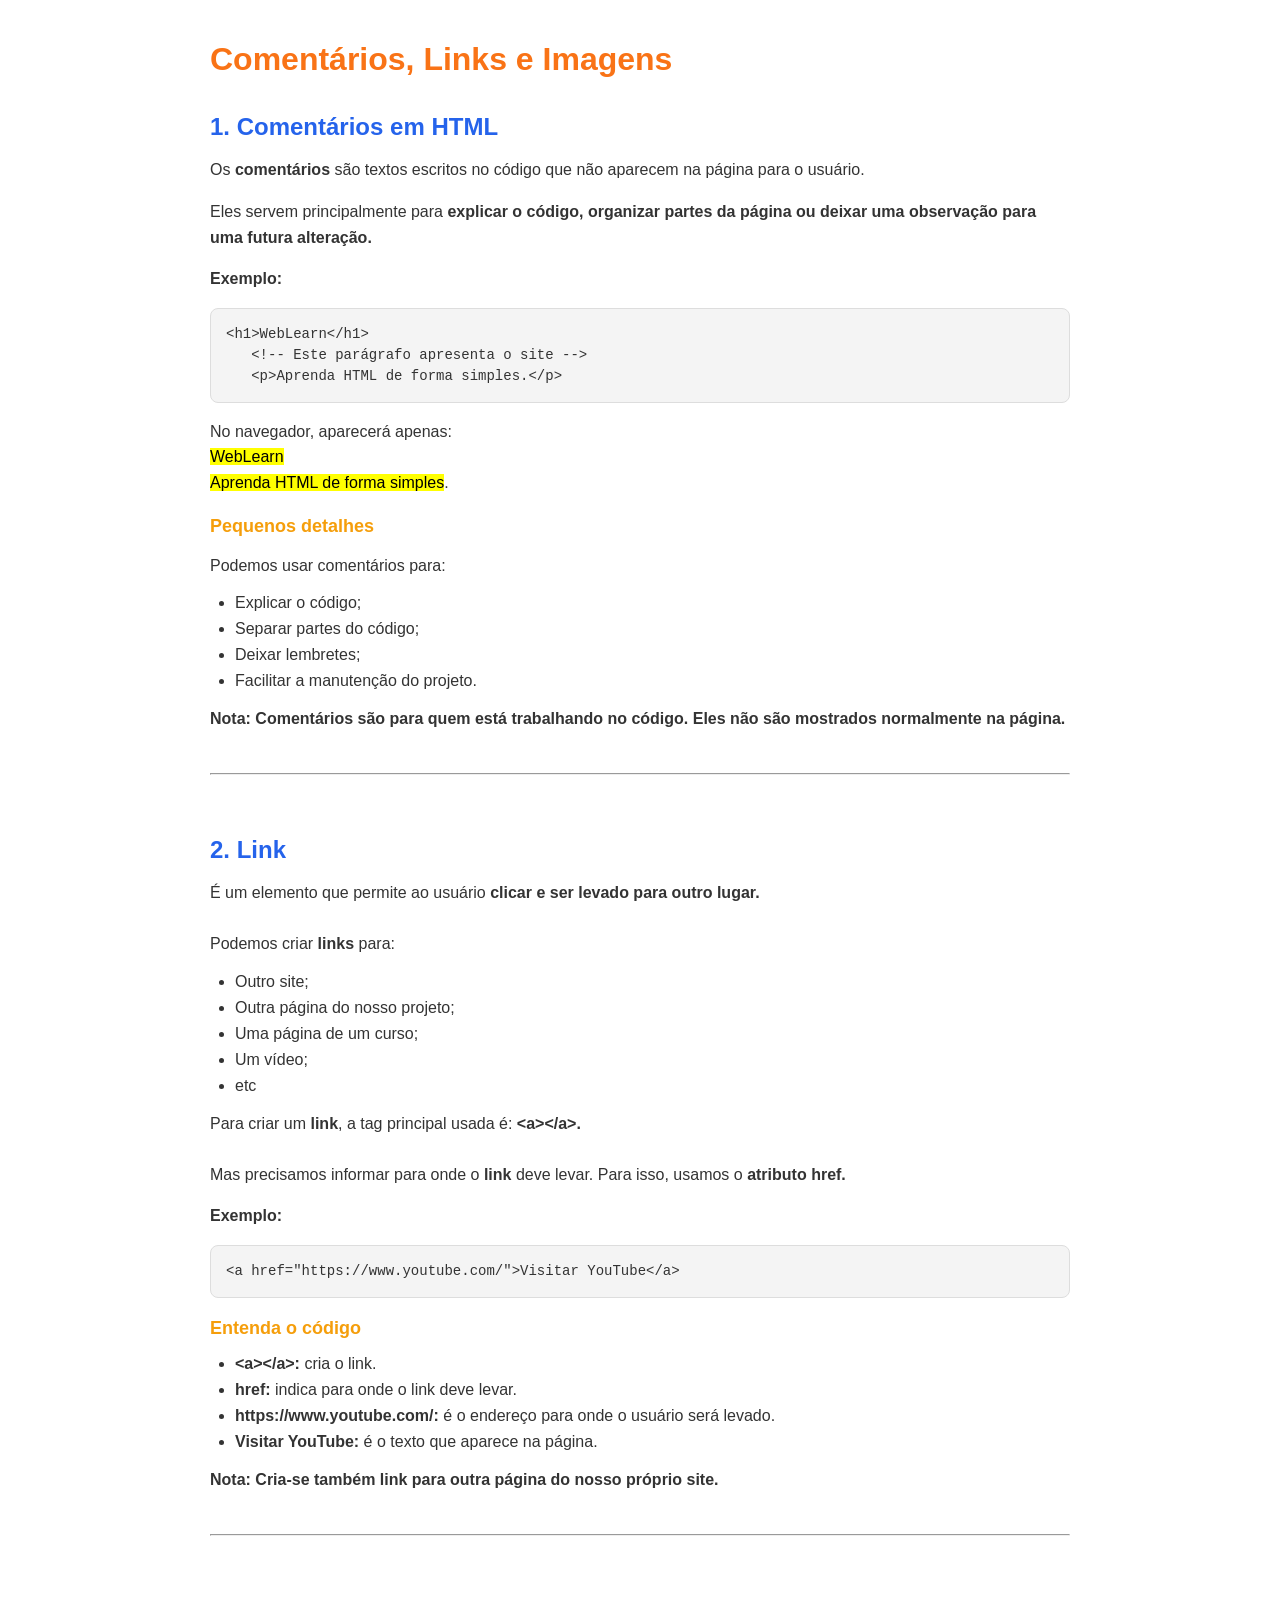
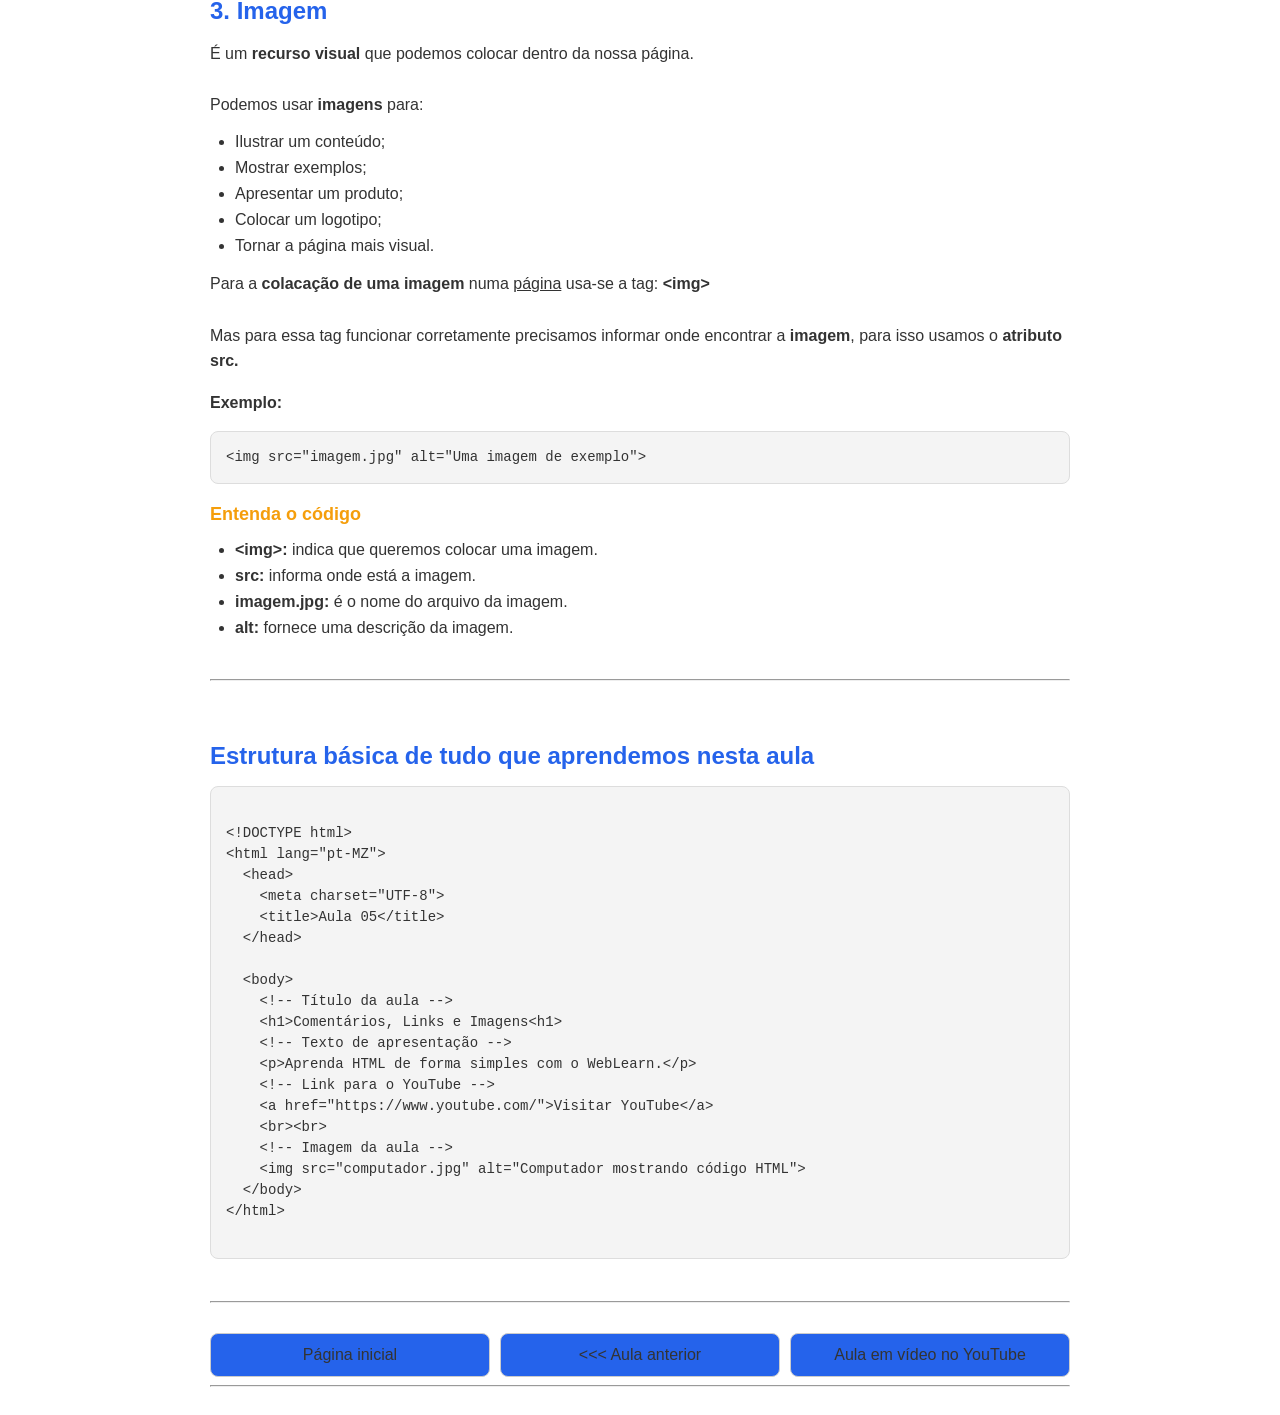
<file: aula05.html>
<!DOCTYPE html>
<html lang="pt-mz">

<head>
  <meta charset="UTF-8">
  <meta name="viewport" content="width=device-width, initial-scale=1">
  <meta name="description" content ="Aprenda a criar comentários, links e inserir imagens em suas páginas HTML de forma simples.">
  <meta name="author" content="Tinno">
  <title>Comentários, Links e Imagens</title>
  <link rel="stylesheet" href="aulas.css">
</head>

<body>
  
  <!-- TÍTULO DA AULA -->
  
  <h1>Comentários, Links e Imagens</h1>
  
  <!-- CONTEÚDO DE COMENTÁRIOS -->
  <h2>1. Comentários em HTML</h2>

   <p>Os <b>comentários</b> são textos escritos no código que não aparecem na página para o usuário.</p>
   <p>Eles servem principalmente para <b>explicar o código, organizar partes da página ou deixar uma observação para uma futura alteração.</b></p>
   
   <!-- EXEMPLO -->
   <p><b>Exemplo:</b><br>
   <pre class="codigo"><code>&lt;h1&gt;WebLearn&lt;/h1&gt;
   &lt;!-- Este parágrafo apresenta o site --&gt;
   &lt;p&gt;Aprenda HTML de forma simples.&lt;/p&gt;</code></pre></p>
   <p>No navegador, aparecerá apenas:<br>
     <mark>WebLearn<br>
     Aprenda HTML de forma simples</mark>.</p>
     
    <!-- USOS ESPECÍFICOS DE COMENTÁRIOS -->
   <h3>Pequenos detalhes</h3>
   <p>Podemos usar comentários para:

   <ul>
     <li>Explicar o código;</li>
     <li>Separar partes do código;</li>
     <li>Deixar lembretes;</li>
     <li>Facilitar a manutenção do projeto.</li>
    </ul>
   <p><strong>Nota: Comentários são para quem está trabalhando no código. Eles não são mostrados normalmente na página.</strong></p>
    
    <br>
    <hr>
    <br>
    
    <!-- CONTEÚDO DE LINKS --> 
    <h2>2. Link </h2>
    <p>É um elemento que permite ao usuário <b>clicar e ser levado para outro lugar.</b><br><br>
      Podemos criar <b>links</b> para:</p>
    
    <!-- AS UTILIDADES DE LINKS -->
    <ul>
     <li>Outro site;</li>
     <li>Outra página do nosso projeto;</li>
     <li>Uma página de um curso;</li>
     <li>Um vídeo;</li>
     <li>etc</li>
    </ul>
    
    <!-- COMO CRIAR LINK --> 
    <p>Para criar um <b>link</b>, a tag principal usada é: <strong>&lt;a&gt;&lt;/a&gt;.</strong><br><br>
      Mas precisamos informar para
      onde o <b>link</b> deve levar. Para
      isso, usamos o <strong>atributo href.</strong></p>
      
    <!-- EXEMPLO E A EXPLICAÇÃO -->
    <p><b>Exemplo:</b><br>
    <pre class="codigo"><code>&lt;a href="https://www.youtube.com/"&gt;Visitar YouTube&lt;/a&gt;</code></pre></p>
    
    <h3>Entenda o código</h3>
    <ul>
      <li><b>&lt;a&gt;&lt;/a&gt;:</b> cria o link.</li>
      <li><b>href:</b> indica para onde o link deve levar.</li>
      <li><b>https://www.youtube.com/:</b> é o endereço para onde o usuário será levado.</li>
      <li><b>Visitar YouTube:</b> é o texto que aparece na página.</li>
    </ul>
    <p><strong>Nota: Cria-se também link para outra página do nosso próprio site.</strong></p>
    
    <br>
    <hr>
    <br>
    
    <!-- IMANGENS -->
    <h2>3. Imagem</h2>
    <p>É um <b>recurso visual</b> que podemos colocar dentro da nossa página.<br><br>
      Podemos usar <b>imagens</b> para:</p>
    <ul>
      <li>Ilustrar um conteúdo;</li>
      <li>Mostrar exemplos;</li>
      <li>Apresentar um produto;</li>
      <li>Colocar um logotipo;</li>
      <li>Tornar a página mais visual.</li>
    </ul>
      
    <!-- COMO ADICIONAR UMA IMAGEM NA PÁGINA -->
    <p>Para a <b>colacação de uma imagem</b> numa <u>página</u> usa-se a tag: <strong>&lt;img&gt;</strong><br><br>
      Mas para essa tag funcionar
      corretamente precisamos
      informar onde encontrar a
      <b>imagem</b>, para isso usamos o
      <strong>atributo src.</strong></p>
      
      <!-- EXEMPLO-->
    <p><b>Exemplo:</b><br>
    <pre class="codigo"><code>&lt;img src="imagem.jpg" alt="Uma imagem de exemplo"&gt;</code></pre></p>
    
    <h3>Entenda o código</h3>
    <ul>
      <li><b>&lt;img&gt;:</b> indica que queremos colocar uma imagem.</li>
      <li><b>src:</b> informa onde está a imagem.</li>
      <li><b>imagem.jpg:</b> é o nome do arquivo da imagem.</li>
      <li><b>alt:</b> fornece uma descrição da imagem.</li>
    </ul>
    
    <br>
    <hr>
    <br>
    
    <!-- ESTRUTURA BÁSICA HTML NA IMAGEM -->
    <h2>Estrutura básica de tudo que aprendemos nesta aula </h2>
    
   <pre><code> 
&lt;!DOCTYPE html&gt;
&lt;html lang="pt-MZ"&gt;
  &lt;head&gt;
    &lt;meta charset="UTF-8"&gt;
    &lt;title&gt;Aula 05&lt;/title&gt;
  &lt;/head&gt;

  &lt;body&gt;
    &lt;!-- Título da aula --&gt;
    &lt;h1&gt;Comentários, Links e Imagens&lt;h1&gt;
    &lt;!-- Texto de apresentação --&gt;
    &lt;p&gt;Aprenda HTML de forma simples com o WebLearn.&lt;/p&gt;
    &lt;!-- Link para o YouTube --&gt;
    &lt;a href="https://www.youtube.com/"&gt;Visitar YouTube&lt;/a&gt;
    &lt;br&gt;&lt;br&gt;
    &lt;!-- Imagem da aula --&gt;
    &lt;img src="computador.jpg" alt="Computador mostrando código HTML"&gt;
  &lt;/body&gt;
&lt;/html&gt;
  </code></pre>
  
    <br>
    <hr>
    <nav class="navegacao-aula">
    <a href="Index.html">Página inicial</a>
    <a href="Aula04.html"><<< Aula anterior</a>
    <a href="https://youtu.be/WX8nJfWCTlc?si=YbmXUMGg6HxnQWAy">Aula em vídeo no YouTube</a>
    </nav>
    <hr>
 </body>
</html>
</file>
<file: style.css>
.cabecalho{
  margin-bottom: 40px;
  text-align: center;
}
* {
  box-sizing: border-box;
}

body {
font-family: Arial, sans-serif;
margin: 0;
padding: 30px;
background-color: #f5f5f5;
}

h1 {
  font-size: 40px;
  margin-bottom: 12px;
  color: #2563eb;
  text-align: center;
}

p {
  font-size: 18px;
  color: #555;
  line-height: 1.6;
  text-align: center;
}

h2{
  font-size: 28px;
  margin-top: 30px;
  margin-bottom: 15px;
  font-weight: 700;
  color: #333;
  border-bottom: 2px solid #ddd;
  padding-bottom: 10px;
  max-width: 500px;
  margin-left: auto;
  margin-right: auto;
}

a{
  display: block;
  padding: 16px;
  margin-bottom: 12px;
  margin-left: auto;
  margin-right: auto;
  border: 1px solid #ccc;
  border-radius: 10px;
  text-decoration: none;
  color: #2563eb;
  transition: transform 0.3s,background-color 0.3s,color 0.3s;
  max-width: 500px;
  width: 100%;
  background-color: white;
  box-shadow: 0 2px 8px rgba(0, 0, 0, 0.1);
  font-size: 17px;
}

a:hover{
  background-color: #f0f0f0;
  color: #000;
  transform: translateY(-2px);
  box-shadow: 0 4px 10px rgba(0, 0, 0, 0.15);
}
</file>
<file: aulas.css>
body {
  font-family: Arial, sans-serif; 
  font-size: 16px;
  margin: 0 auto;
  padding: 20px;
  color: #333;
  max-width: 900px;
  box-sizing: border-box; 
}

 h1 {
     font-size: 32px;
     margin-bottom: 10px;
     color: #f97316;
 }
 
 h2 {
     font-size: 24px;
     margin-top: 35px;
     margin-bottom: 10px;
     color: #2563eb;
 }
 
 h3 {
     font-size: 18px;
     margin-top: 20px;
     margin-bottom: 8px;
     color: #f59e0b;
 }
 h3 span {
     color: #f472b6;
 }
 
 p {
     line-height: 1.6;
     margin-bottom: 15px;
 }
 
 ul, ol {
    padding-left: 25px; 
 }
 
 li {
     margin-bottom: 8px;
 }
 
 img {
     max-width: 100%;
     height: auto;
     display: block;
     margin: 20px auto;
 }
 
 pre {
    background-color: #f4f4f4;
    padding: 15px;
    overflow-x: auto;
    border: 1px solid #ddd;
    border-radius: 8px;
}
 pre code {
     font-size: 14px;
     line-height: 1.5;
     font-family: monospace;
 }
 
.navegacao-aula {
    display: flex;
    gap: 10px;
    margin-top: 30px;
    flex-wrap: wrap;
}
.navegacao-aula a {
    display: block;
    padding: 12px 16px;
    border: 1px solid #ccc;
    text-decoration: none;
    background-color: #2563eb;
    color: #333;
    border-radius: 8px;
    flex: 1;
    text-align: center;
}
.navegacao-aula a:hover {
   background-color: #333; 
   color: #fff;
}
</file>
